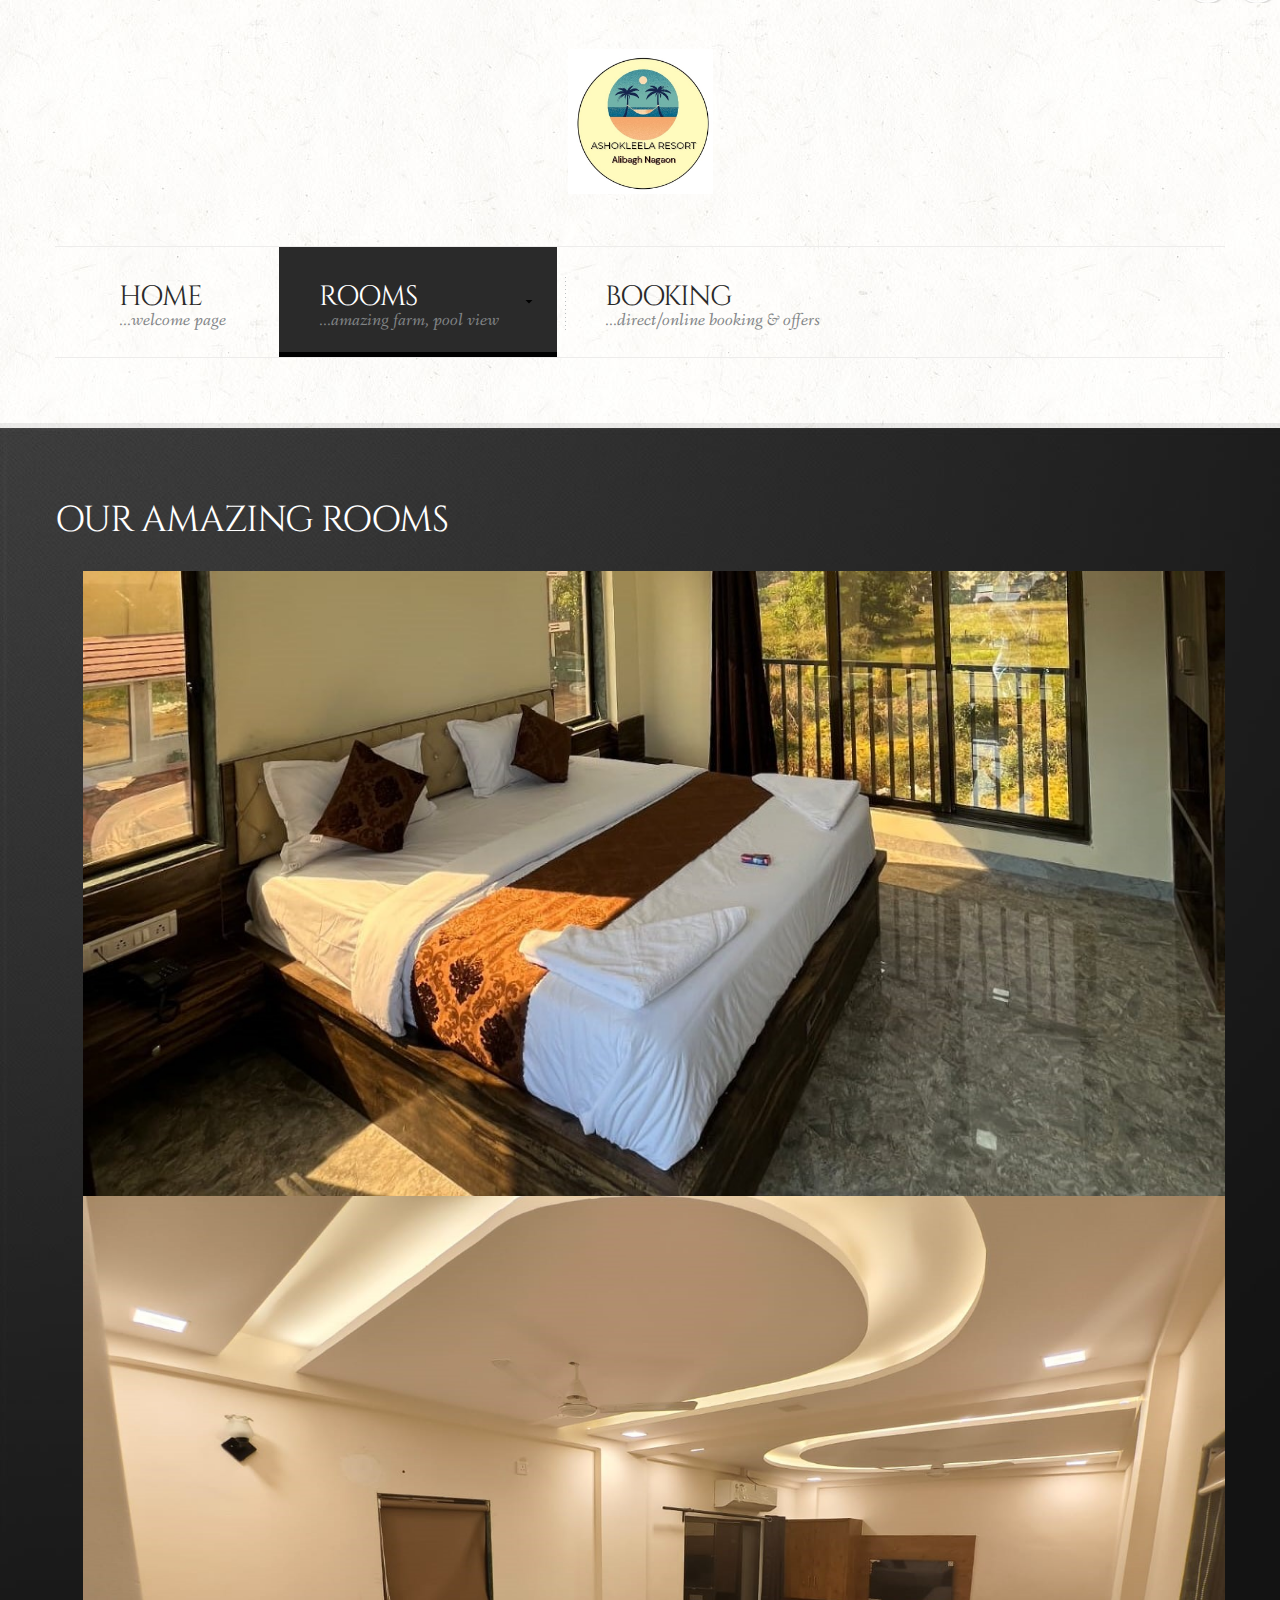
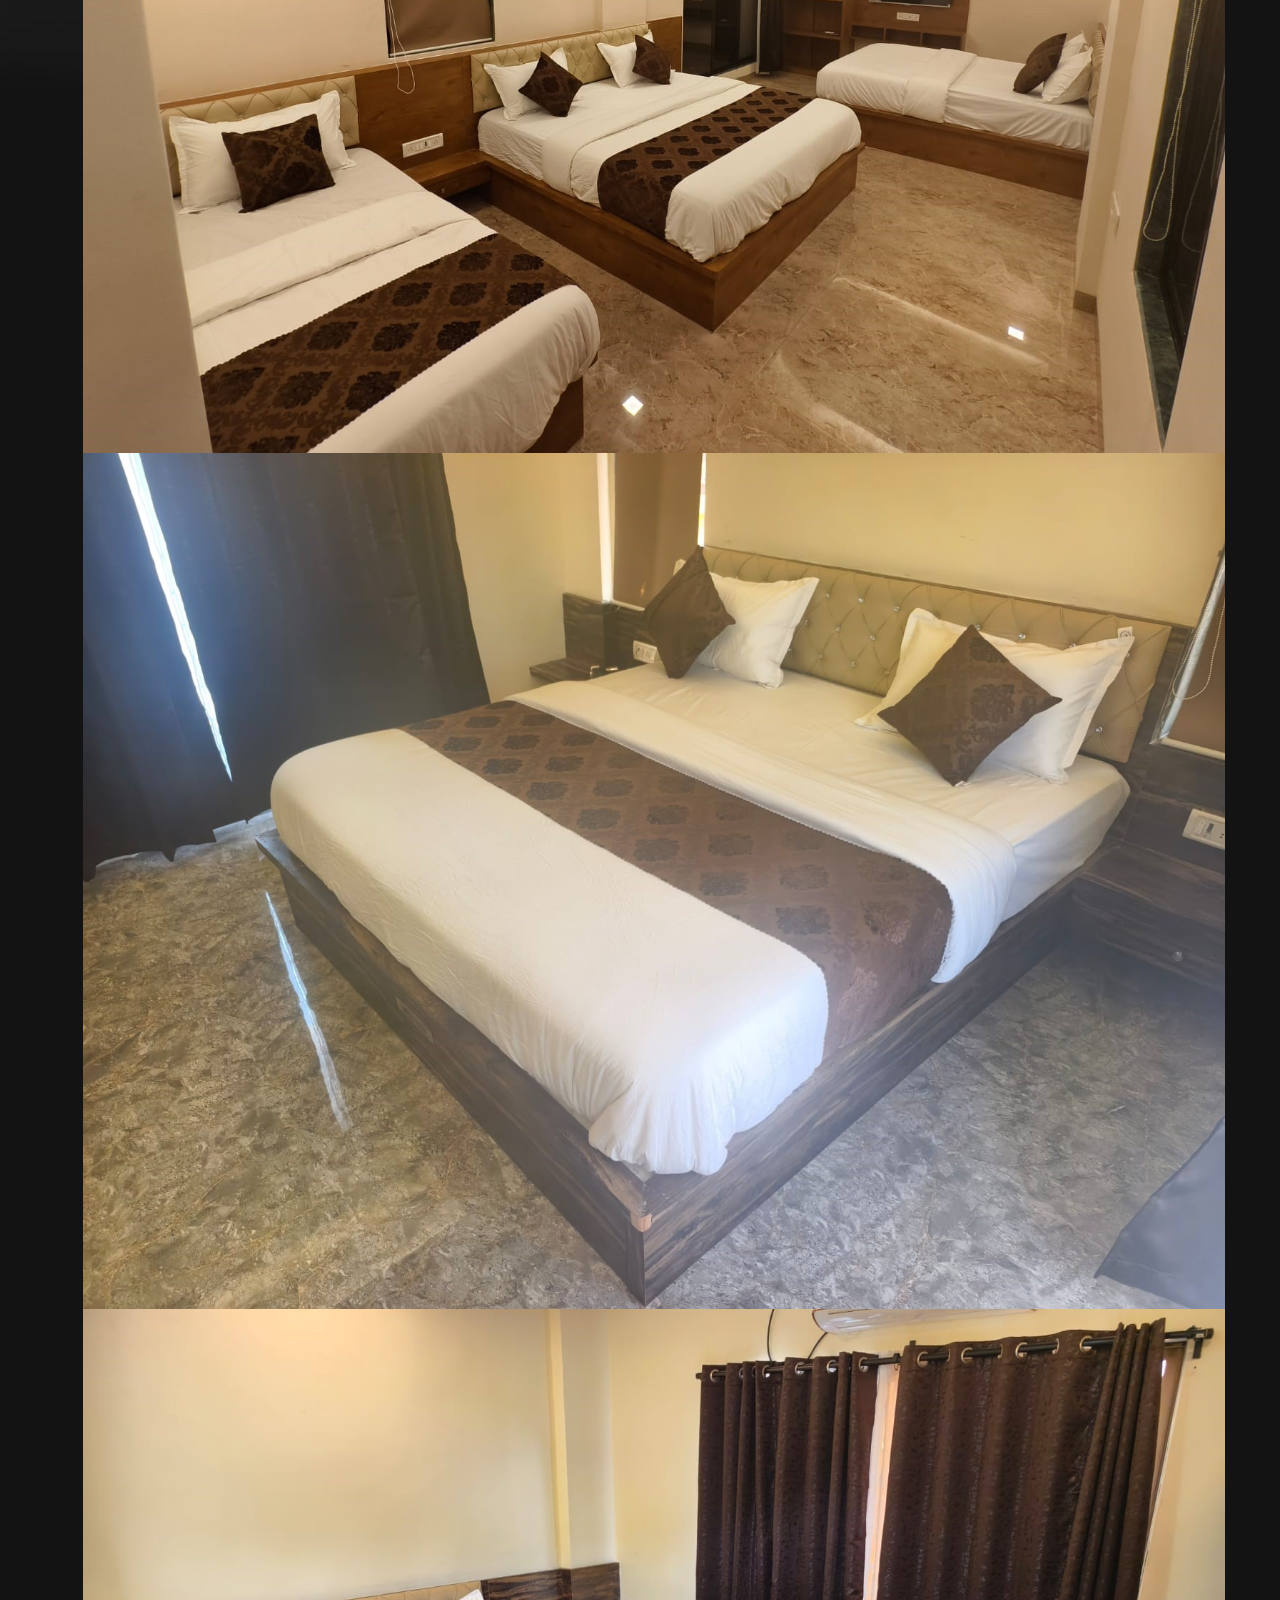
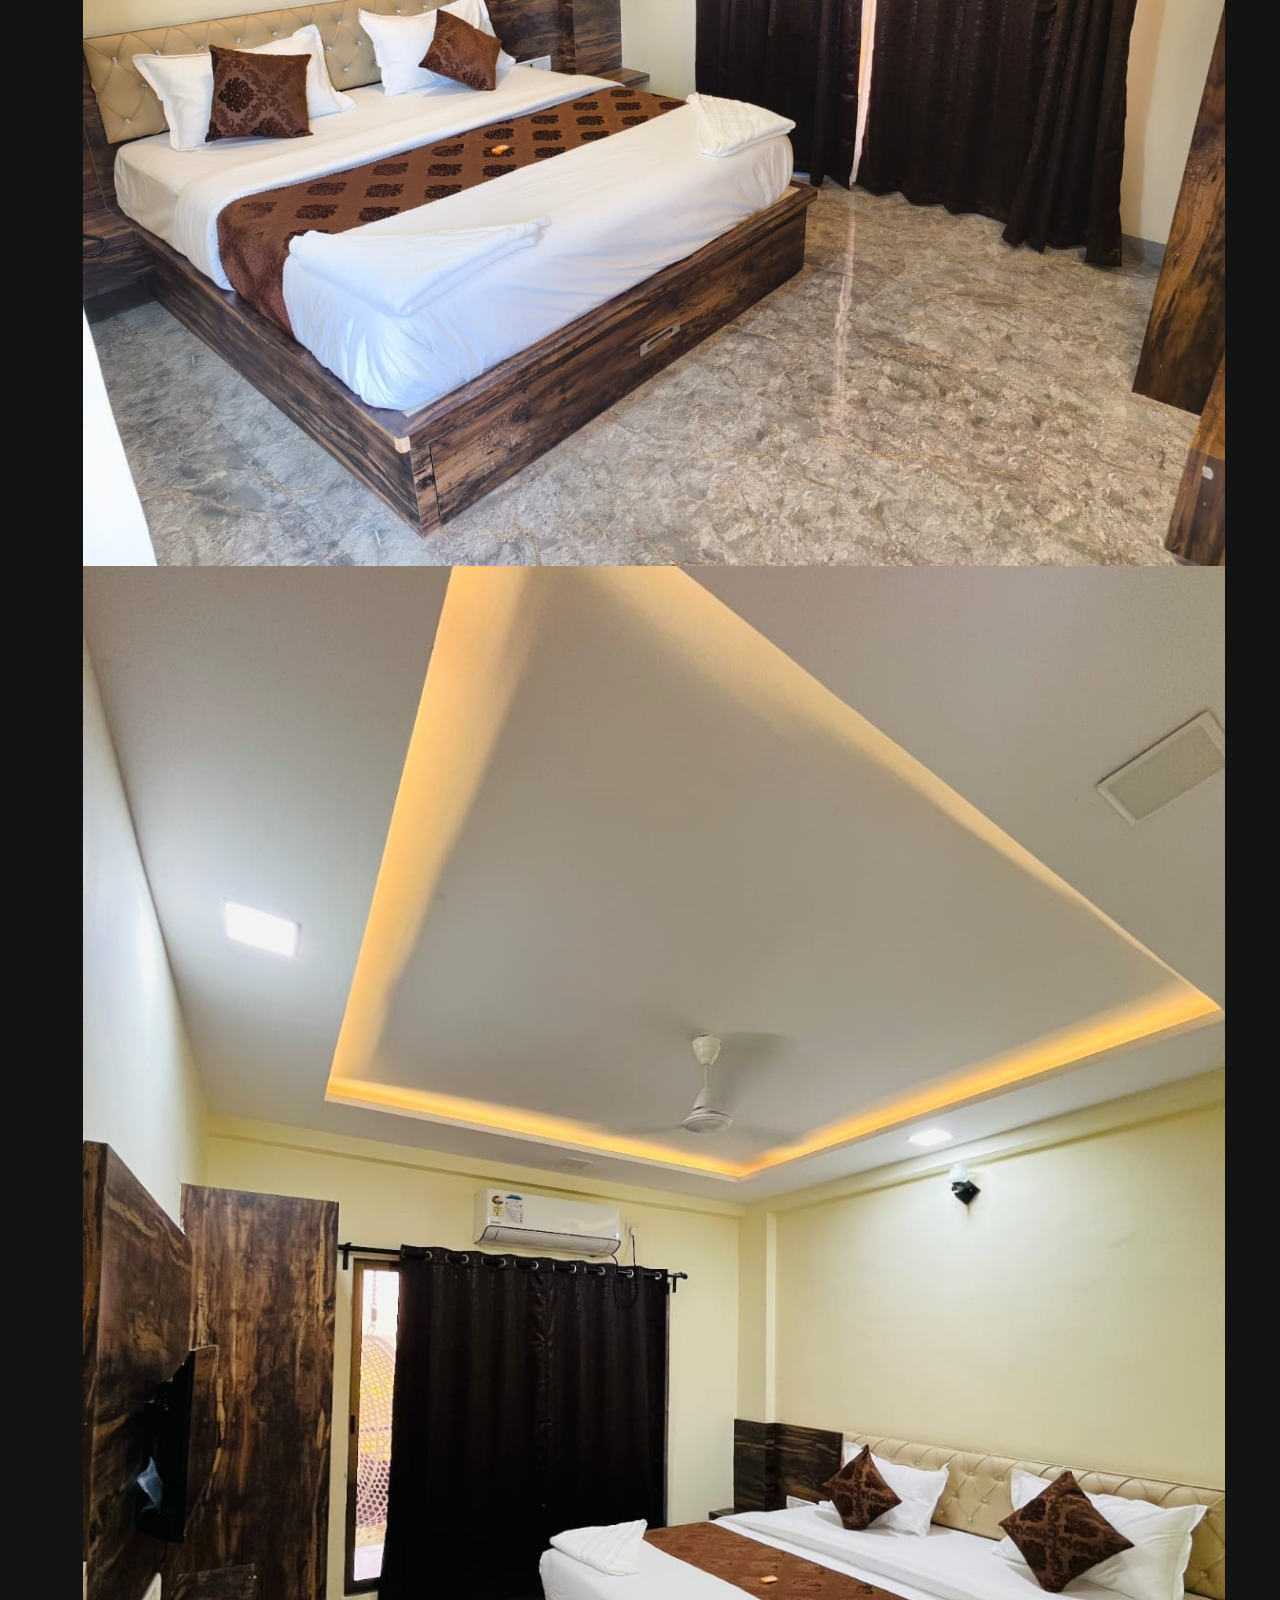
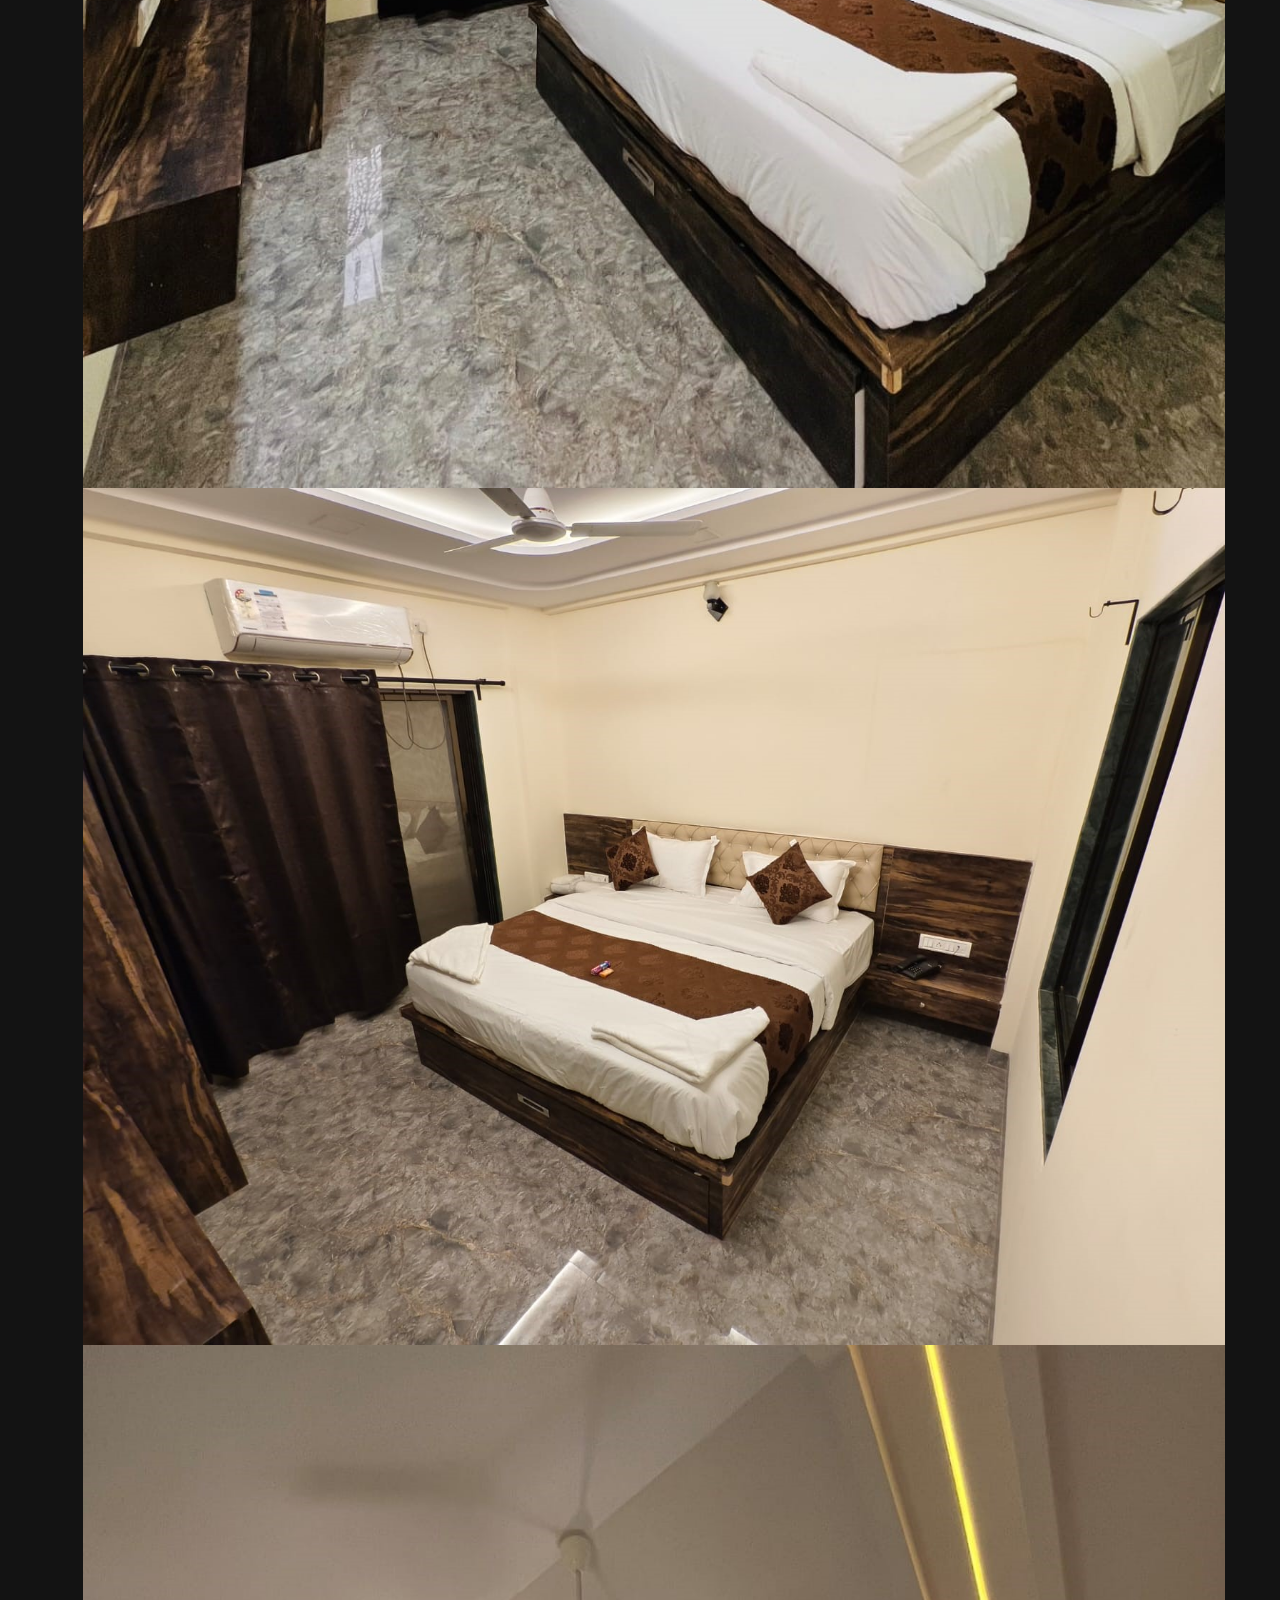
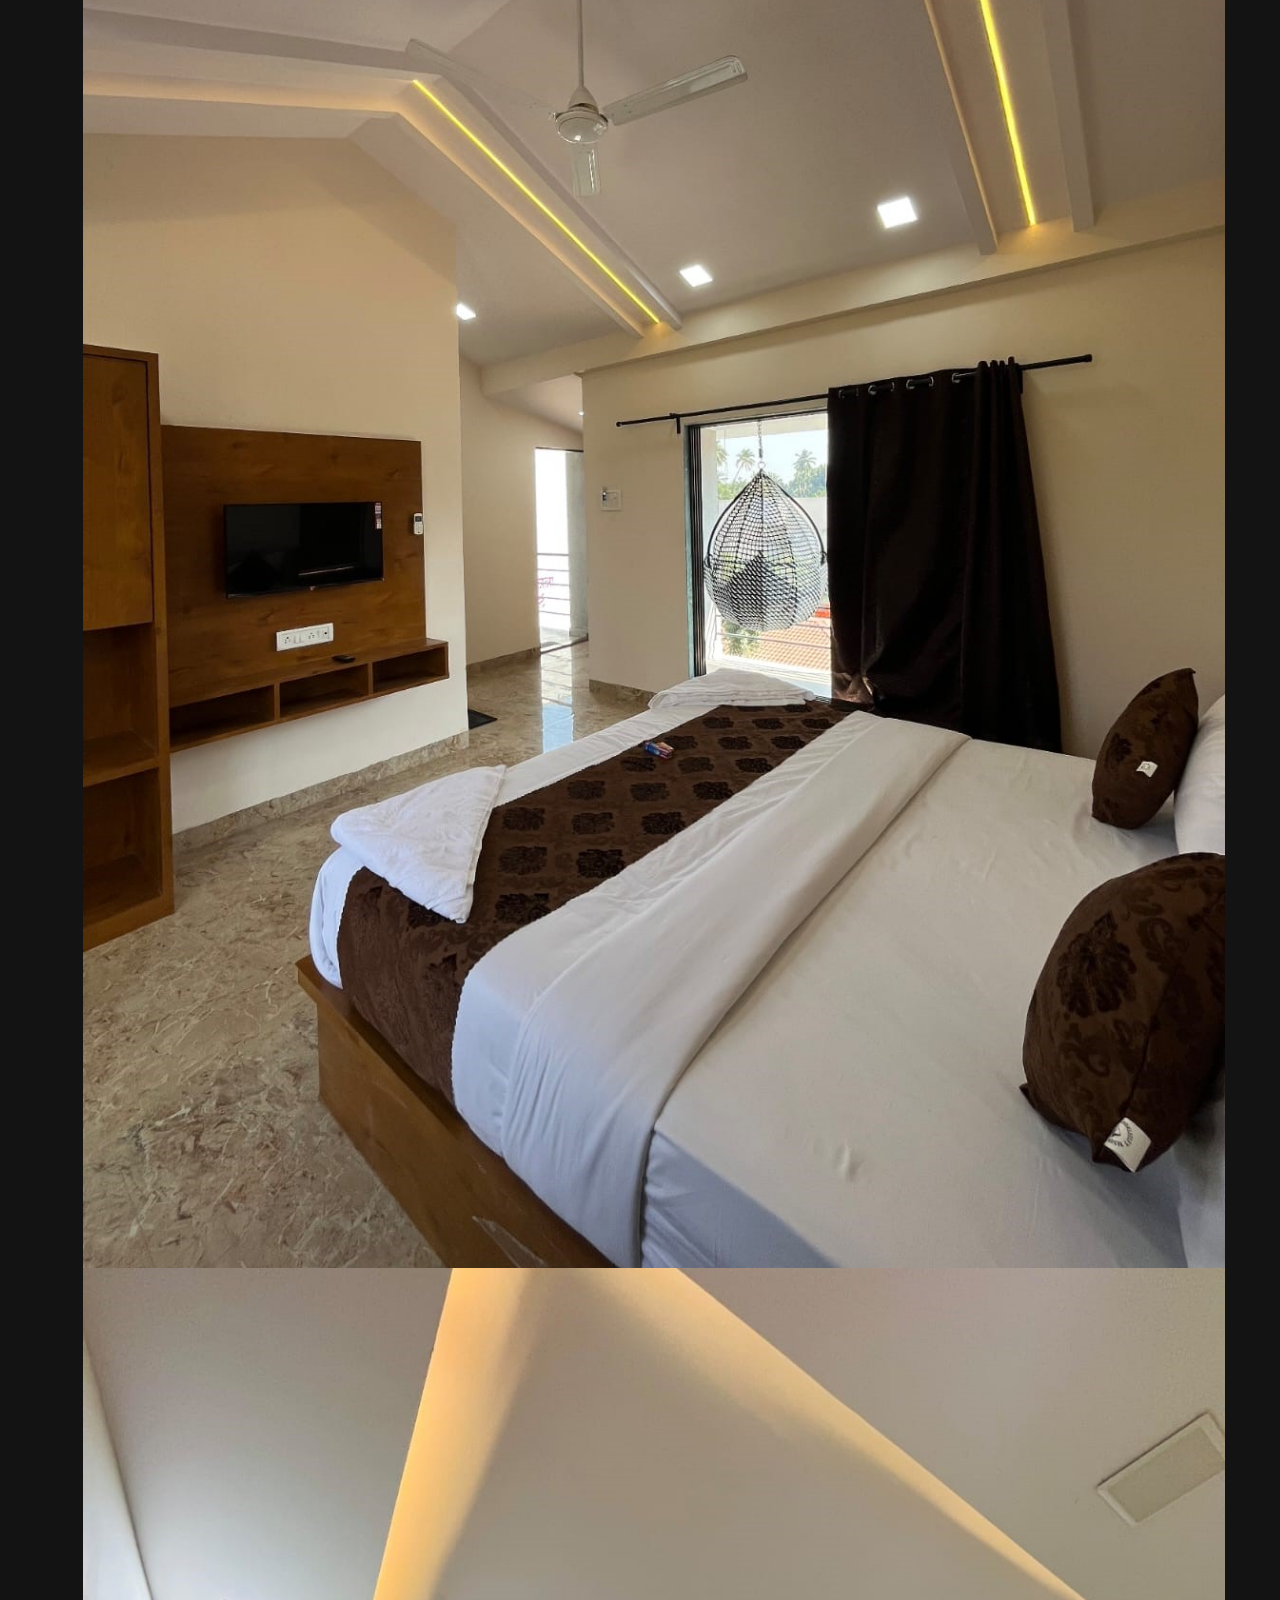
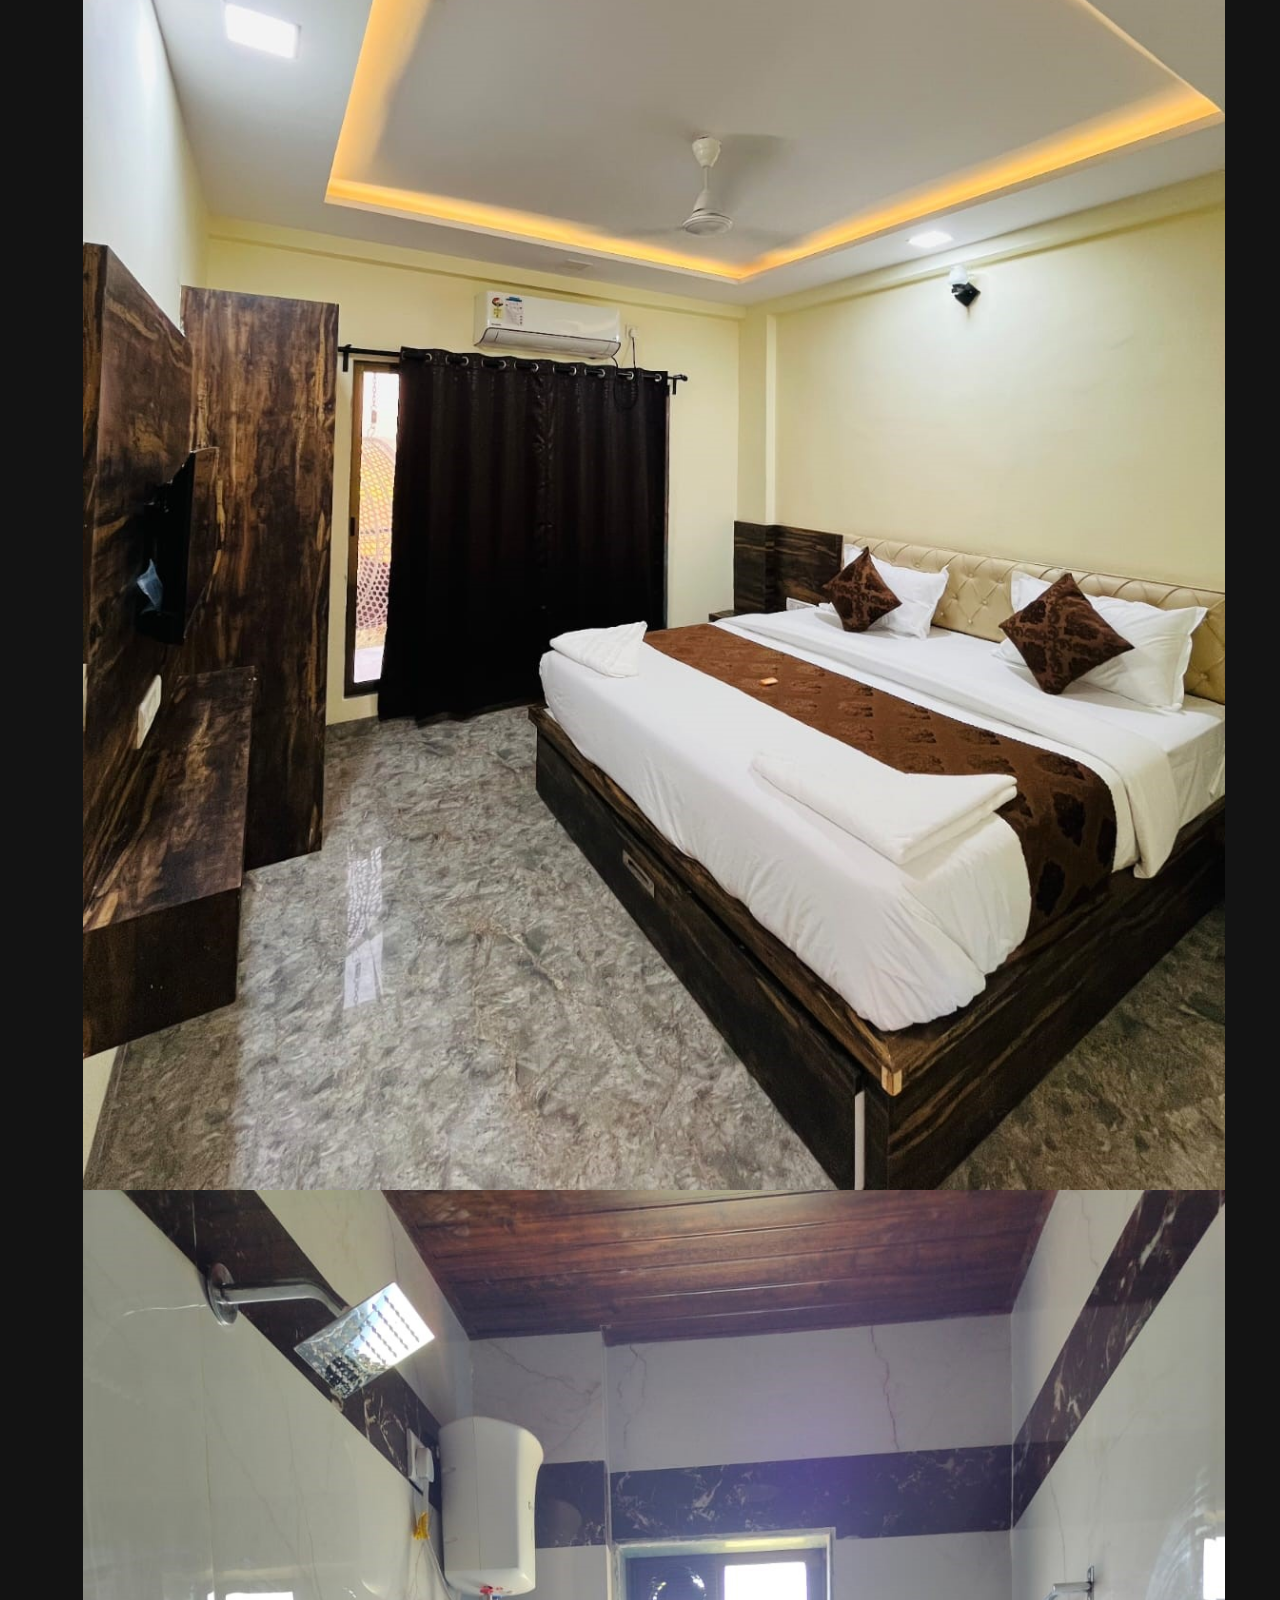
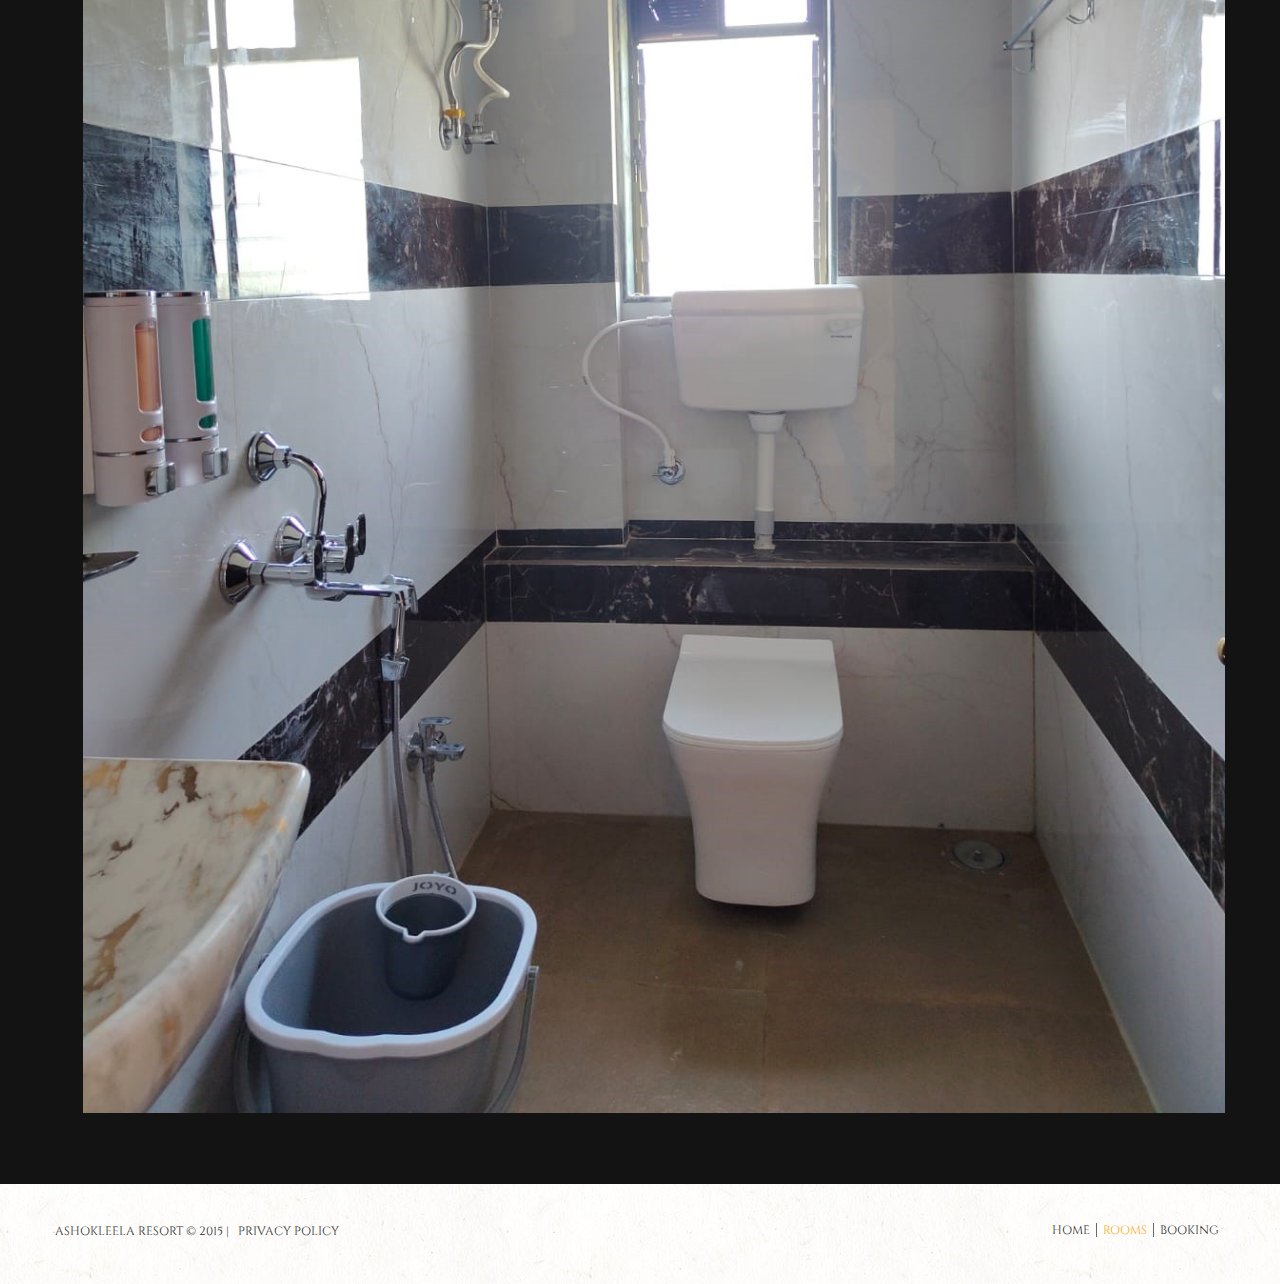
<file: index-1.html>
<!DOCTYPE html>
<html lang="en">
<head>
    <title>Rooms</title>
    <meta charset="utf-8">
    <link rel="icon" href="site/img/favicon.ico" type="image/x-icon">
    <link rel="shortcut icon" href="site/img/favicon.ico" type="image/x-icon" />
    <meta name="description" content="Your description">
    <meta name="keywords" content="Your keywords">
    <meta name="author" content="Your name">
    <meta name = "format-detection" content = "telephone=no" />
    <link rel="stylesheet" href="site/css/bootstrap.css" type="text/css" media="screen">
    <link rel="stylesheet" href="site/css/responsive.css" type="text/css" media="screen">
    <link rel="stylesheet" href="site/css/style.css" type="text/css" media="screen">
    <link rel="stylesheet" type="text/css" media="screen" href="site/css/carousel.css">
    <link rel="stylesheet" href="site/css/touchTouch.css" type="text/css" media="screen">
		<script type="text/javascript" src="site/js/jquery.js"></script>
    <script type="text/javascript" src="site/js/superfish.js"></script>
    <script type="text/javascript" src="site/js/jquery.mobilemenu.js"></script>
    <script type="text/javascript" src="site/js/jquery.carouFredSel-6.1.0.js"></script>
    
    <script type="text/javascript" src="site/js/touchTouch.jquery.js"></script>
<script type="text/javascript" src="site/js/jquery.touchSwipe.min.js"></script>
     <script type="text/javascript" language="javascript">
        $(window).load(function(){
        //  Responsive layout, resizing the items
        $('.list-rooms').carouFredSel({
        auto: false,
        responsive: true,
        width: '100%',    
        scroll: 1,
        prev: '#prev2',
        next: '#next2',
        pagination: false,
        mousewheel: true,
        items: {
        height: 'auto',
        width: '270',
        visible: {
        min: 1,
        max: 4
        }
        },
        swipe: {
          onMouse: true,
          onTouch: true
          }
        });
        $('.magnifier').touchTouch();
        });
      </script>

  	<!--[if lt IE 8]>
    		<div style='text-align:center'><a href="http://www.microsoft.com/windows/internet-explorer/default.aspx?ocid=ie6_countdown_bannercode"><img src="http://www.theie6countdown.com/img/upgrade.jpg"border="0"alt=""/></a></div>  
   	<![endif]-->
    <!--[if lt IE 9]>
      <link rel="stylesheet" href="site/css/ie.css" type="text/css" media="screen">
      <script src="http://html5shim.googlecode.com/svn/trunk/html5.js"></script>
    <![endif]-->
</head>

<body>
<!--==============================header=================================-->
<header>
    <div class="container">
         <div class="navbar navbar_ clearfix">
            <div class="navbar-inner">      
                  <div class="clearfix">
                  	<h1 class="brand"><a href="index.html"><img src="site/img/logo.png" alt=""></a><span>hotel luxury</span></h1> 
                  	<div class="nav-collapse nav-collapse_ collapse">
                    <ul class="nav sf-menu clearfix">
                  	      <li><a href="index.html">Home <span>...welcome page</span></a></li>
                  	      <li class="sub-menu active"><a href="index-1.html">Rooms <span>...amazing farm, pool view </span></a>
                  	         <!--<ul>
                  	          <li><a href="#">Corporate</a></li>
                  	          <li class="sub-menu-1"><a href="#">Family</a>
                                <ul>
                                  <li><a href="#">Gallery</a></li>
                                  <li><a href="#">Activities</a></li>
                                  <li><a href="#">Offers</a></li>
                                  <li><a href="#">Bonus</a></li>
                                </ul>
                              </li>
                  	          <li><a href="#">Honeymoon</a></li>
                  	          <li><a href="#">Faqs</a></li>
                  	         </ul>-->
                  	      </li>
                  	      <li><a href="index-2.html">Booking <span>...direct/online booking &amp;  offers</span></a></li>
                  	      <!--<li><a href="index-3.html">About <span>...who we are</span></a></li>
                  	      <li><a href="index-4.html">Mail <span>...stay in touch</span></a></li>-->
                  	    </ul>
                  	</div>
                  </div>
             </div>  
         </div>
    </div>
</header>
<div id="content">
  <div class="container"> 
        
        <div class="row">
          <article class="span12">
            <h2>our amazing rooms</h2>
            <div class="block-room">
              <figure class="img-polaroid fright"><img src="site/img/page-1-img.jpg" alt=""></a></figure>
			  <figure class="img-polaroid fright"><img src="site/img/page-1-img-1.jpg" alt=""></a></figure>
			  <figure class="img-polaroid fright"><img src="site/img/page-1-img-2.jpg" alt=""></a></figure>
			  <figure class="img-polaroid fright"><img src="site/img/page-1-img-3.jpg" alt=""></a></figure>
			  <figure class="img-polaroid fright"><img src="site/img/page-1-img-4.jpg" alt=""></a></figure>
			  <figure class="img-polaroid fright"><img src="site/img/page-1-img-5.jpg" alt=""></a></figure>
			  <figure class="img-polaroid fright"><img src="site/img/page-1-img-6.jpg" alt=""></a></figure>
			  <figure class="img-polaroid fright"><img src="site/img/page-1-img-7.jpg" alt=""></a></figure>
			  <figure class="img-polaroid fright"><img src="site/img/page-1-img-8.jpg" alt=""></a></figure>
              <div class="extra-wrap">
                <img src="site/img/key.png" alt="">
                <!--<div>
				<p><p><p>
				</p></p></p>
				  <h3><a href="#">penthouse 1</a></h3>
                  <p>Lorem ipsum dolor sit amet, consectetuer adipiscing elit, sed diam nonummy nibh euismod tincidunt ut laoreet dolore magna aliquam erat volutpat. Ut wisi enim ad minim veniam, quis nostrud exerci tation ullamcorper suscipit lobortis nisl ut aliquip ex ea commodo consequat. Duis autem vel eum iriure dolor in hendrerit in vulputate velit esse molestie consequatvel illum dolore eu feugiat nulla facilisis.</p>
                </div>-->
              </div>
            </div>

            <!--<div class="block-room">
              <figure class="img-polaroid fleft"><img src="site/img/page-1-img-1.jpg" alt=""></a></figure>
              <div class="extra-wrap">
                <img src="site/img/key.png" alt="">
                <div>-->
                  <!--<h3><a href="#">penthouse 2</a></h3>
                  <p>Lorem ipsum dolor sit amet, consectetuer adipiscing elit, sed diam nonummy nibh euismod tincidunt ut laoreet dolore magna aliquam erat volutpat. Ut wisi enim ad minim veniam, quis nostrud exerci tation ullamcorper suscipit lobortis nisl ut aliquip ex ea commodo consequat. Duis autem vel eum iriure dolor in hendrerit in vulputate velit esse molestie consequatvel illum dolore eu feugiat nulla facilisis.</p>
                </div>-->
              </div>
            </div>
          </article> 
        </div>
        <!--<div class="row row-tabs">
          <article class="span12">
            <h2>other rooms</h2>
            <a href="#" class="link">The deluxe queen size rooms</a>
                <div class="list_carousel responsive"> 
                  <ul class="list-rooms" id="foo1">
                    <li>
                      <div class="other-room">
                        <figure class="img-polaroid"><img src="site/img/page-1-img-2.jpg" alt=""><span>207</span></figure>
                        <a href="#">Lorem ipsum dolor sit amet</a>
                      </div>
                    </li>
                    <li>
                      <div class="other-room">
                        <figure class="img-polaroid"><img src="site/img/page-1-img-3.jpg" alt=""><span>208</span></figure>
                        <a href="#">Lorem ipsum dolor sit amet</a>
                      </div>
                    </li>
                    <li>
                      <div class="other-room">
                        <figure class="img-polaroid"><img src="site/img/page-1-img-4.jpg" alt=""><span>209</span></figure>
                        <a href="#">Lorem ipsum dolor sit amet</a>
                      </div>
                    </li>
                    <li>
                      <div class="other-room">
                        <figure class="img-polaroid"><img src="site/img/page-1-img-5.jpg" alt=""><span>210</span></figure>
                        <a href="#">Lorem ipsum dolor sit amet</a>
                      </div>
                    </li>
                    <li>
                      <div class="other-room">
                        <figure class="img-polaroid"><img src="site/img/page-1-img-2.jpg" alt=""><span>211</span></figure>
                        <a href="#">Lorem ipsum dolor sit amet</a>
                      </div>
                    </li>
                    <li>
                      <div class="other-room">
                        <figure class="img-polaroid"><img src="site/img/page-1-img-3.jpg" alt=""><span>212</span></figure>
                        <a href="#">Lorem ipsum dolor sit amet</a>
                      </div>
                    </li>
                    <li>
                      <div class="other-room">
                        <figure class="img-polaroid"><img src="site/img/page-1-img-4.jpg" alt=""><span>213</span></figure>
                        <a href="#">Lorem ipsum dolor sit amet</a>
                      </div>
                    </li>
                    <li>
                      <div class="other-room">
                        <figure class="img-polaroid"><img src="site/img/page-1-img-5.jpg" alt=""><span>214</span></figure>
                        <a href="#">Lorem ipsum dolor sit amet</a>
                      </div>-->
                    </li>
                  </ul>
                  <div class="clearfix"></div>
                  <div class="div-control">
                    <a href="#" id="prev2"></a>
                    <a href="#" id="next2"></a>
                  </div>
                </div>

          </article>
        </div>
  </div>
</div>
<footer>
  <div class="container">
	     <div class="row">
            <article class="span6 fright">
             <ul class="menu-footer">
               <li><a href="index.html">Home</a></li>
               <li class="current"><a href="index-1.html">rooms</a></li>
               <li><a href="index-2.html">booking</a></li>
               <!--<li><a href="index-3.html">about</a></li>
               <li><a href="index-4.html">mail</a></li>-->
             </ul>
           </article>
	         <article class="span6 fleft">
                 <span>ASHOKLEELA RESORT &copy; 2015 | &nbsp;&nbsp;</span><a href="index-5.html">Privacy Policy</a>
           </article>
           
       </div>
  </div>
</footer>
<script type="text/javascript" src="site/js/bootstrap.js"></script>
</body>
</html>
</file>
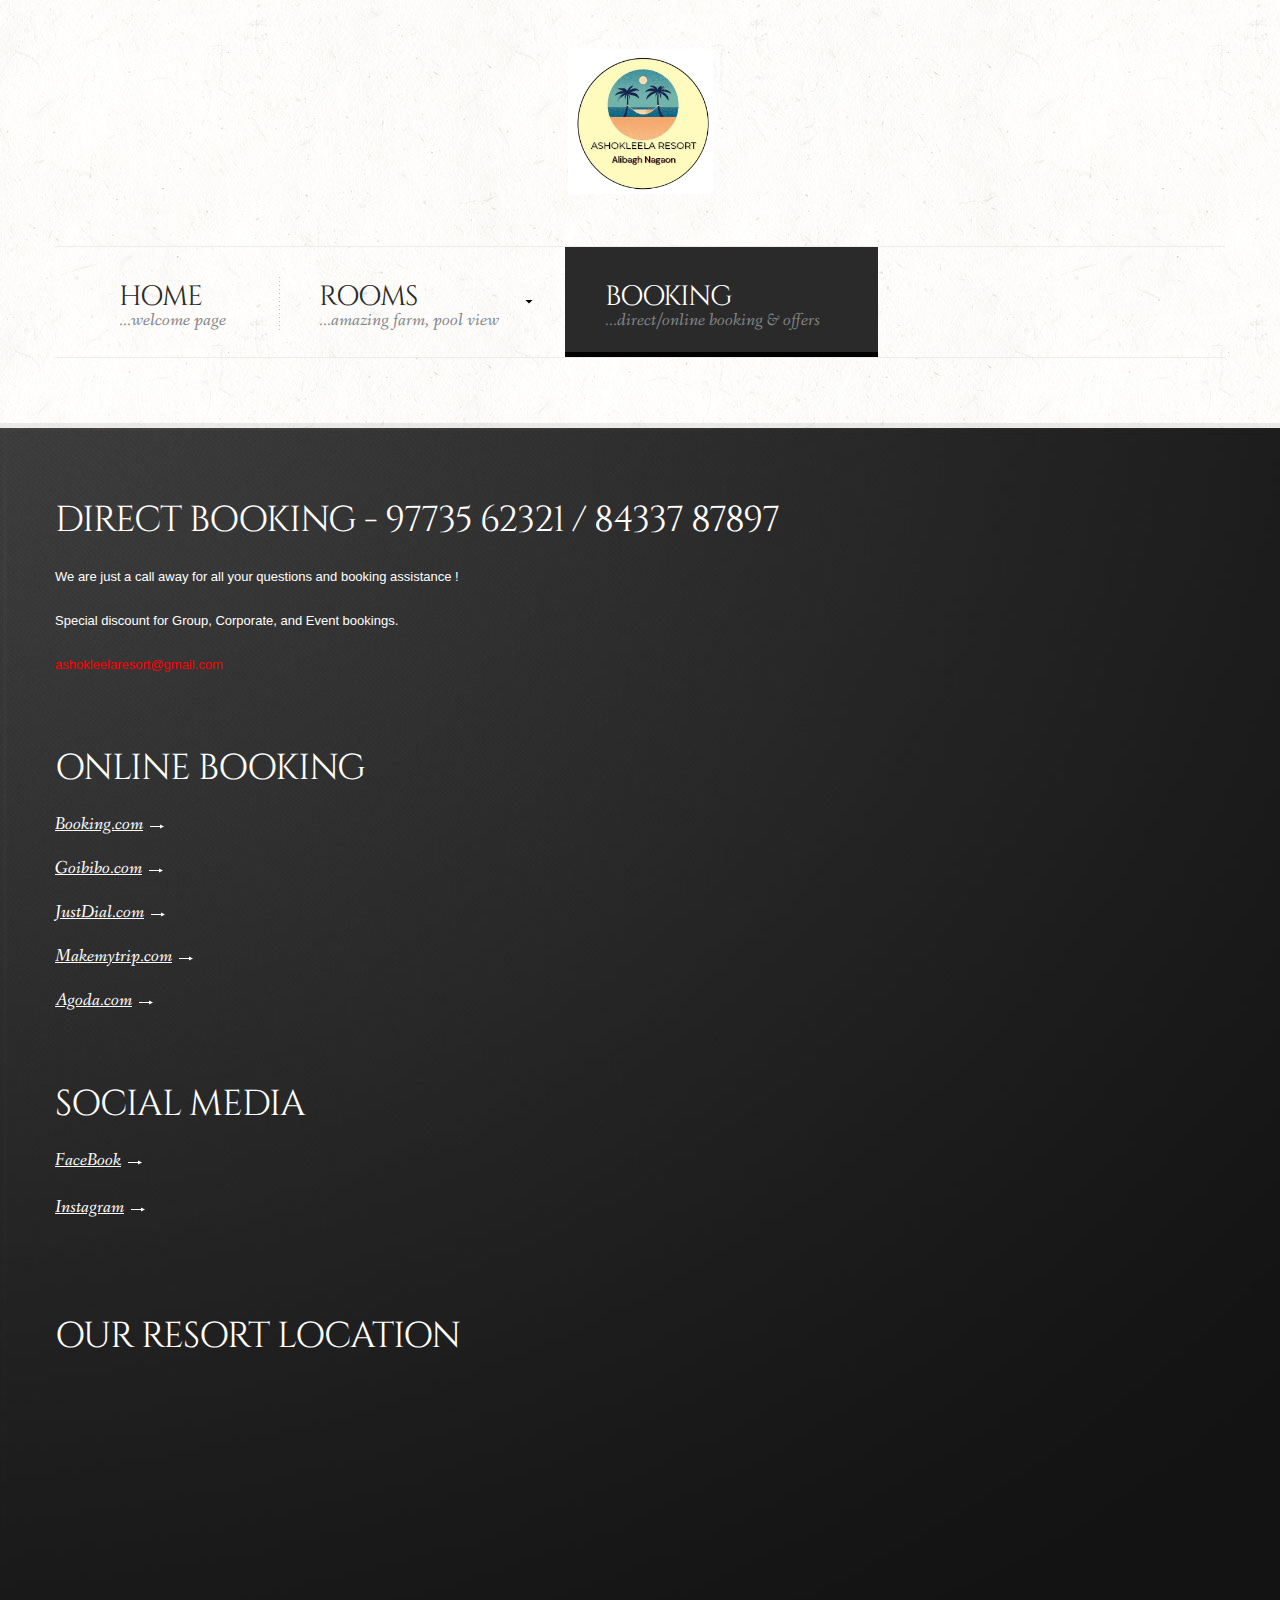
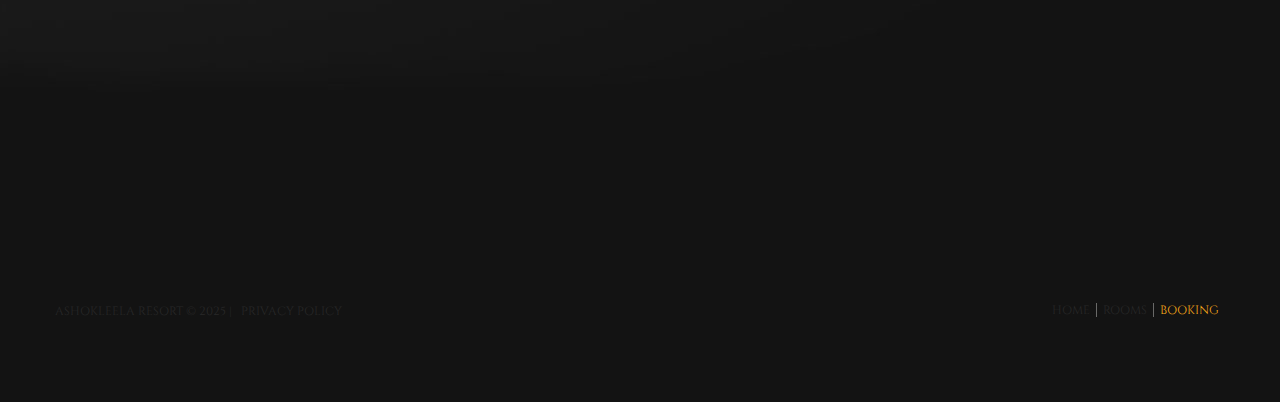
<file: index-2.html>
<!DOCTYPE html>
<html lang="en">
<head>
    <title>Booking</title>
    <meta charset="utf-8">
    <link rel="icon" href="site/img/favicon.ico" type="image/x-icon">
    <link rel="shortcut icon" href="site/img/favicon.ico" type="image/x-icon" />
    <meta name="description" content="Your description">
    <meta name="keywords" content="Your keywords">
    <meta name="author" content="Your name">
    <meta name = "format-detection" content = "telephone=no" />
    <link rel="stylesheet" href="site/css/bootstrap.css" type="text/css" media="screen">
    <link rel="stylesheet" href="site/css/responsive.css" type="text/css" media="screen">
    <link rel="stylesheet" href="site/css/style.css" type="text/css" media="screen">
		<script type="text/javascript" src="site/js/jquery.js"></script>
    <script type="text/javascript" src="site/js/superfish.js"></script>
    <script type="text/javascript" src="site/js/jquery.mobilemenu.js"></script>
  	<!--[if lt IE 8]>
    		<div style='text-align:center'><a href="http://www.microsoft.com/windows/internet-explorer/default.aspx?ocid=ie6_countdown_bannercode"><img src="http://www.theie6countdown.com/img/upgrade.jpg"border="0"alt=""/></a></div>  
   	<![endif]-->
    <!--[if lt IE 9]>
      <link rel="stylesheet" href="site/css/ie.css" type="text/css" media="screen">
      <script src="http://html5shim.googlecode.com/svn/trunk/html5.js"></script>
    <![endif]-->
</head>

<body>
<!--==============================header=================================-->
<header>
    <div class="container">
         <div class="navbar navbar_ clearfix">
            <div class="navbar-inner">      
                  <div class="clearfix">
                  	<h1 class="brand"><a href="index.html"><img src="site/img/logo.png" alt=""></a><span>hotel luxury</span></h1>
                  	<div class="nav-collapse nav-collapse_ collapse">
                    <ul class="nav sf-menu clearfix">
                  	      <li><a href="index.html">Home <span>...welcome page</span></a></li>
                  	      <li class="sub-menu"><a href="index-1.html">Rooms <span>...amazing farm, pool view </span></a>
                  	         <!--<ul>
                  	          <li><a href="#">Corporate</a></li>
                  	          <li class="sub-menu-1"><a href="#">Family</a>
                                <ul>
                                  <li><a href="#">Gallery</a></li>
                                  <li><a href="#">Activities</a></li>
                                  <li><a href="#">Offers</a></li>
                                  <li><a href="#">Bonus</a></li>
                                </ul>
                              </li>
                  	          <li><a href="#">Honeymoon</a></li>
                  	          <li><a href="#">Faqs</a></li>
                  	         </ul>-->
                  	      </li>
                  	      <li class="active"><a href="index-2.html">Booking <span>...direct/online booking &amp;  offers</span></a></li>
                  	      <!--<li><a href="index-3.html">About <span>...who we are</span></a></li>
                  	      <li><a href="index-4.html">Mail <span>...stay in touch</span></a></li>-->
                  	    </ul>
                  	</div>
                  </div>
             </div>  
         </div>
    </div>
</header>
<div id="content">
  <div class="container">     
        <div class="row">
          <article class="span8">
            <h2>Direct booking - 97735 62321 / 84337 87897 </h2>
            <p class="col">We are just a call away for all your questions and booking assistance !</p>
            <p class="col">Special discount for Group, Corporate, and Event bookings.</p>
			<p style="color: red;">ashokleelaresort@gmail.com</p>
			<h2>Online Booking </h2>
			<p> <a href="https://www.booking.com/hotel/in/ashokleela-resort.en-gb.html?aid=356980&label=gog235jc-1FCAsobEIRYXNob2tsZWVsYS1yZXNvcnRICVgDaGyIAQGYAQm4ARfIAQzYAQHoAQH4AQKIAgGoAgO4Ar3shb8GwAIB0gIkMWUxYmU1ZTItYTU3Yy00OWNmLWFiZGEtNjVlNWJiNjBkNTFl2AIF4AIB&sid=9e0c152632f6edbb2c76f5c36e3dfa8f&dest_id=-2088477&dest_type=city&dist=0&group_adults=2&group_children=0&hapos=1&hpos=1&no_rooms=1&req_adults=2&req_children=0&room1=A%2CA&sb_price_type=total&sr_order=popularity&srepoch=1742829132&srpvid=5f366adff2420356&type=total&ucfs=1&" class="link">Booking.com</a> </p>			
			
			<p> <a href="https://www.goibibo.com/hotels/ashokleela-resort-hotel-in-alibaug-6719744587512600207/" class="link">Goibibo.com</a> </p>			
			
			<p> <a href="https://www.justdial.com/Alibaug/ASHOKLEELA-RESORT-Opp-Mudra-Villa-and-Resort-Nagaon/9999P2141-2141-250206162605-U2S3_BZDET" class="link">JustDial.com</a> </p>
			
			<p> <a href="https://www.makemytrip.com/hotels/ashokleela_resort-details-alibaug.html" class="link">Makemytrip.com</a></p>
			
			<p> <a href="https://www.agoda.com/en-in/ashokleela-resort/hotel/alibaug-in.html?countryId=0&finalPriceView=1&isShowMobileAppPrice=false&cid=1922885&numberOfBedrooms=&familyMode=false&adults=1&children=0&rooms=1&maxRooms=0&checkIn=2025-04-2&isCalendarCallout=false&childAges=&numberOfGuest=0&missingChildAges=false&travellerType=-1&showReviewSubmissionEntry=false&currencyCode=INR&isFreeOccSearch=false&tag=87751026-e6f3-4b46-beea-ebf26c492ad8&los=1&searchrequestid=094d8e8d-c5a4-42e6-a165-9d7a5df8ac65&ds=E1dbeDm6qygA8YxJ" class="link">Agoda.com</a></p>
			
			<h2>Social Media</h2>
            <ul class="list">
              <li>
                <div class="extra-wrap">
				<p> <a href="https://www.facebook.com/share/15vJxMA7rR/" class="link">FaceBook</a></p>
                </div>
              </li>
              <li>
               <div class="extra-wrap">
               <p> <a href="https://www.instagram.com/ashokleela_resort?igsh=NmliMTZwazJndno1" class="link">Instagram</a></p>
               </div>
              </li>
            </ul>
			 <h2>Our Resort Location</h2>
			 <ul class="list">
			 <li>
             <div class="extra-wrap">
			<iframe src="https://www.google.com/maps/embed?pb=!1m18!1m12!1m3!1d3781.3227187081197!2d72.9025714!3d18.604548899999998!2m3!1f0!2f0!3f0!3m2!1i1024!2i768!4f13.1!3m3!1m2!1s0x3be8710069e7aad5%3A0x1f50496b2cc38b5f!2sAshokleela%20Resort%20Nagaon!5e0!3m2!1sen!2sin!4v1742875404736!5m2!1sen!2sin" width="1200" height="450" style="border:0;" allowfullscreen="" loading="lazy" referrerpolicy="no-referrer-when-downgrade"></iframe>
			</div>
            </li>
            </ul>
          </article>
          <!--<article class="span2">
            <h2>Online Booking </h2>
            <div class="row">
              <article class="span4">
                <div class="block">
                  <img src="site/img/page-2-img.png" alt="">
                  <div class="extra-wrap">
                    <p class="col">
                      <a href="#">Praesent vestibulum molestie lacus.</a>
                    </p>
                    <p>Aenean nonummy hendrerit mauris. Phasellus porta. Fusce suscipit varius mi. Cum sociis natoque penatibus et magnis dis parturient montes, nascetur ridiculus mus. </p>
                  </div>
                  <div class="clearfix"></div>
                  <p>Fusce suscipit varius mi. Cum sociis natoque penatibus et magnis dis parturient montes, nascetur ridiculus mus. Nulla dui. Fusce feugiat malesuada odio. Morbi nunc odio, gravida at, cursus nec, luctus a, lorem. </p>
                  
                </div>
              </article>
              <article class="span4">
                <div class="block">
                  <img src="site/img/page-2-img-1.png" alt="">
                  <div class="extra-wrap">
                    <p class="col">
                      <a href="#">Booking.com</a>
                    </p>
                    <p>Aenean nonummy hendrerit mauris. Phasellus porta. Fusce suscipit varius mi. Cum sociis natoque penatibus et magnis dis parturient montes, nascetur ridiculus mus. </p>
                  </div>
                  <div class="clearfix"></div>
                  <p>Fusce suscipit varius mi. Cum sociis natoque penatibus et magnis dis parturient montes, nascetur ridiculus mus. Nulla dui. Fusce feugiat malesuada odio. Morbi nunc odio, gravida at, cursus nec, luctus a, lorem. </p>
                  
                </div>
              </article>
            </div>
            <a href="#" class="link">Buy Now</a>
            <!--<h2>book a spa day</h2>
            <div class="row">
              <article class="span4">
                <div class="block-1">
                  <figure class="img-polaroid"><img src="site/img/page-2-img-2.jpg" alt=""></figure>
                  <div class="extra-wrap">
                    <h3>Lacinia fermentum</h3>
                    <p>Lorem ipsum dolor sit amet, consectetuer adipiscing elit, sed diam nonummy nibh euismod tincidunt ut laoreet.</p>
                    <a href="#" class="link">Read more</a>
                  </div>
                </div>
              </article>
              <article class="span4">
                <div class="block-1">
                  <figure class="img-polaroid"><img src="site/img/page-2-img-3.jpg" alt=""></figure>
                  <div class="extra-wrap">
                    <h3>Aenean nec eros</h3>
                    <p>Lorem ipsum dolor sit amet, consectetuer adipiscing elit, sed diam nonummy nibh euismod tincidunt ut laoreet.</p>
                    <a href="#" class="link">Read more</a>
                  </div>
                </div>
              </article>
            </div>
          </article>
        </div>-->
  </div>
</div>
<footer>
  <div class="container">
	     <div class="row">
            <article class="span6 fright">
             <ul class="menu-footer">
               <li><a href="index.html">Home</a></li>
               <li><a href="index-1.html">rooms</a></li>
               <li class="current"><a href="index-2.html">booking</a></li>
               <!--<li><a href="index-3.html">about</a></li>
               <li><a href="index-4.html">mail</a></li>-->
             </ul>
           </article>
	         <article class="span6 fleft">
                 <span>ASHOKLEELA RESORT &copy; 2025 | &nbsp;&nbsp;</span><a href="index-5.html">Privacy Policy</a>
           </article>
           
       </div>
  </div>
</footer>
<script type="text/javascript" src="site/js/bootstrap.js"></script>
</body>
</html>
</file>
<file: site/css/style.css>
@import url(http://fonts.googleapis.com/css?family=Cinzel);

@import url(http://fonts.googleapis.com/css?family=Fanwood+Text:400italic);
/*font-family: 'Cinzel', serif;  @customFamily*/
/*font-family: 'Fanwood Text', serif;  @customFamily1*/
/*------ template stylization ------*/
body {
  background: url(../img/bg-body.jpg) center 0 repeat;
}
p {
  margin-bottom: 22px;
}
/* headings, text */
h1,
h2,
h3,
h4,
h5,
h6 {
  margin: 0;
  font-weight: normal;
  font-family: ;
}
a[href^="tel:"] {
  color: inherit;
  text-decoration: none;
}
a:hover {
  text-decoration: none;
}
a {
  outline: none;
}
h2 {
  position: relative;
  display: block;
  color: #ffffff;
  font-size: 26px;
  line-height: 1em;
  text-transform: uppercase;
  font-family: 'Cinzel', serif;
  margin: 55px 0 17px 0;
  letter-spacing: -1px;
}
h3 {
  position: relative;
  display: block;
  color: #ffffff;
  font-size: 18px;
  line-height: 1em;
  text-transform: uppercase;
  font-family: 'Cinzel', serif;
  letter-spacing: -1px;
}
h3 a {
  color: #ffffff;
}
h3 a:hover {
  color: #ffe001;
}
.link {
  font-family: 'Fanwood Text', serif;
  font-size: 18px;
  line-height: 20px;
  color: #ffffff;
  text-decoration: underline;
  font-style: italic;
  display: inline-block;
  padding-right: 21px;
  background: url(../img/thumbnails-img.png) right 10px no-repeat;
}
.link:hover {
  color: #a7a7a7;
  text-decoration: underline;
}
#content ul {
  list-style: none;
}
.dis-block {
  display: block;
}
.left-0 {
  margin-left: 0 !important;
}
.last-mbot {
  margin-bottom: 0 !important;
}
.wrapper,
.extra-wrap,
.wrapper-extra {
  overflow: hidden;
}
.fleft {
  float: left;
}
.fright {
  float: right;
}
/*=================My styles of bootstrap================*/
.col {
  color: #ffffff;
}
/*==================list=================*/
.list {
  display: block;
  overflow: hidden;
  margin: 0;
}
.list li {
  display: block;
  overflow: hidden;
  margin: 0 0 0 0;
  padding-bottom: 25px;
}
.list li p {
  margin: 0;
}
.list li span {
  display: block;
  float: left;
  font-size: 36px;
  line-height: 1em;
  color: #838383;
  width: 30px;
  font-family: 'Cinzel', serif;
}
figure.img-polaroid {
  display: inline-block;
  margin: 0 0 15px 0;
}
.img-polaroid {
  -webkit-box-shadow: none;
  -moz-box-shadow: none;
  margin-bottom: 15px;
  padding: 0;
  border: none;
  background-color: none;
  box-shadow: none;
  -webkit-box-sizing: border-box;
  -moz-box-sizing: border-box;
  box-sizing: border-box;
}
.img-polaroid img {
  max-width: inherit;
  width: 100%;
}
.thumbnails {
  margin: 0 0 0 0;
}
.thumbnails .thumbnail {
  -webkit-border-radius: 0;
  -moz-border-radius: 0;
  border-radius: 0;
  -webkit-box-shadow: none;
  -moz-box-shadow: none;
  box-shadow: none;
  margin: 0 0 20px 20px;
  padding: 6px 0 0 0;
  border: none;
}
.thumbnails .thumbnail .img-polaroid {
  margin: 0;
  width: 100%;
}
.thumbnails .thumbnail a {
  display: block;
  font-size: 18px;
  line-height: 20px;
  font-family: 'Fanwood Text', serif;
  padding: 18px 0 17px 0px;
  position: relative;
  font-style: italic;
  font-weight: normal;
  -webkit-transition: 0.3s;
  -moz-transition: 0.3s;
  -o-transition: 0.3s;
  transition: 0.3s;
  color: #ffffff;
  text-decoration: underline;
  z-index: 1;
}
.thumbnails .thumbnail a img {
  margin-left: 5px;
}
.thumbnails .thumbnail a span {
  display: block;
  background: #2a2a2a;
  position: absolute;
  z-index: -1;
  left: 0;
  top: 0;
  bottom: 0;
  right: 100%;
  -webkit-transition: 0.3s;
  -moz-transition: 0.3s;
  -o-transition: 0.3s;
  transition: 0.3s;
}
.thumbnails .thumbnail a:hover {
  padding-left: 20px;
  text-decoration: none;
}
.thumbnails .thumbnail a:hover span {
  right: 0;
}
.thumbnails li {
  float: left;
  margin: 0 0 30px 21px;
  width: ;
}
/*------===============HEADER==============------- */
header {
  -webkit-box-shadow: none;
  -moz-box-shadow: none;
  box-shadow: none;
  z-index: 999;
  padding: 49px 0 70px 0;
  height: auto;
  background: url(../img/bg-header.png) 0 bottom repeat-x;
}
/* navbar */
.navbar_ {
  margin-bottom: 0 !important;
}
.navbar_ .navbar-inner {
  text-align: center;
}
.navbar_ .collapse {
  overflow: visible;
}
.navbar_ .brand {
  position: relative;
  display: inline-block;
  float: none;
  overflow: hidden;
  margin: 0;
  padding: 0;
  line-height: 22px;
  width: 145px;
  height: 151px;
}
.navbar_ .brand span {
  text-indent: -999em;
  left: -4000px;
  display: inline-block;
}
.navbar_ .navbar-inner {
  filter: progid:DXImageTransform.Microsoft.gradient(enabled = false);
  -webkit-border-radius: none;
  -moz-border-radius: none;
  border-radius: none;
  margin: 0;
  padding: 0;
  min-height: inherit;
  border: none;
  background: none;
  -webkit-box-shadow: none;
  -moz-box-shadow: none;
  box-shadow: none;
}
.nav-collapse_ {
  -webkit-border-radius: 0;
  -moz-border-radius: 0;
  border-radius: 0;
  position: relative;
  text-align: left;
  float: none;
  display: block;
  margin: 39px 0 0 0;
  padding: 0 20px;
  border-top: 1px solid #edeceb;
  border-bottom: 1px solid #edeceb;
  -webkit-box-shadow: none;
  -moz-box-shadow: none;
  box-shadow: none;
}
.nav-collapse_ > a {
  display: block;
  position: absolute;
  background: url(../img/twitter.png) 0 0 no-repeat;
  width: 50px;
  height: 50px;
  top: 31px;
  right: 11px;
  z-index: 10;
}
.nav-collapse_ > a:hover {
  background-position: right 0;
}
.nav-collapse_ .nav {
  display: block;
  float: none;
  margin: 0;
  padding: 0;
}
/*nav*/
.nav-collapse_ .nav li {
  position: relative;
  margin: 0;
  padding: 0;
  text-transform: uppercase;
  zoom: 1;
  text-align: left;
}
.nav-collapse_ .nav li a {
  margin: 0;
  padding: 0;
  color: #ffffff;
  text-shadow: none;
  -webkit-border-radius: 0;
  -moz-border-radius: 0;
  border-radius: 0;
}
.nav-collapse_ .nav > li {
  display: inline-block;
  float: left;
  margin: 0 4px;
  border: none;
  font-weight: normal;
  font-family: 'Cinzel', serif;
  background: url(../img/bg-li.png) 0 30px no-repeat;
}
.nav-collapse_ .nav > li:first-child {
  background: url(../img/bg-li-transparent.png) 0 30px no-repeat;
}
.nav-collapse_ .nav > li:first-child > a {
  padding: 38px 23px 20px 20px;
}
.nav-collapse_ .nav > li > a {
  -webkit-box-shadow: none;
  -moz-box-shadow: none;
  box-shadow: none;
  position: relative;
  display: block;
  margin: 0;
  padding: 38px 36px 20px 20px;
  font-size: 28px;
  line-height: 24px;
  color: #2a2a2a;
  -webkit-transition: 0.3s;
  -moz-transition: 0.3s;
  -o-transition: 0.3s;
  transition: 0.3s;
  letter-spacing: -1px;
  border-bottom: 5px solid transparent;
}
.nav-collapse_ .nav > li > a span {
  font-family: 'Fanwood Text', serif;
  font-style: italic;
  font-size: 18px;
  color: #828587;
  display: block;
  text-transform: none;
  letter-spacing: 0;
  margin-top: -1px;
}
.nav-collapse_ .nav > li.sub-menu:after {
  position: absolute;
  top: 50%;
  margin-top: -2px;
  left: 90%;
  display: block;
  margin-left: -4px;
  width: 8px;
  height: 4px;
  background: url(../img/indicator.png) right 0 no-repeat;
  content: '';
}
.nav-collapse_ .nav ul {
  -webkit-box-shadow: none;
  -moz-box-shadow: none;
  box-shadow: none;
  position: absolute;
  top: 118px;
  left: 0;
  z-index: 9;
  display: none;
  margin: 0;
  padding: 16px 0 16px 0;
  width: 219px;
  background: #2a2a2a;
  list-style: none;
  zoom: 1;
  -webkit-border-radius: none;
  -moz-border-radius: none;
  border-radius: none;
}
.nav-collapse_ .nav ul > li.sub-menu-1:after {
  position: absolute;
  top: 16px;
  left: 90%;
  display: block;
  width: 3px;
  height: 6px;
  background: url(../img/indicator-1.png) 0 0 no-repeat;
  content: '';
}
.nav-collapse_ .nav ul li {
  display: block;
  padding: 0;
  text-align: left;
  font-family: 'Cinzel', serif;
  font-size: 18px;
  line-height: 20px;
  text-transform: uppercase;
  position: relative;
}
.nav-collapse_ .nav ul li a {
  -webkit-box-shadow: none;
  -moz-box-shadow: none;
  box-shadow: none;
  -webkit-transition: 0.3s;
  -moz-transition: 0.3s;
  -o-transition: 0.3s;
  transition: 0.3s;
  display: block;
  padding: 10px 10px 10px 40px;
}
.nav-collapse_ .nav ul li ul {
  top: -16px;
  left: 220px;
}
/*hover for first level*/
.nav-collapse_ .nav > li.sfHover,
.nav-collapse_ .nav > li.sfHover:hover,
.nav-collapse_ .nav > li:hover,
.nav-collapse_ .nav > li.active,
.nav-collapse_ .nav > li.active:hover {
  -webkit-box-shadow: none;
  -moz-box-shadow: none;
  box-shadow: none;
}
.nav-collapse_ .nav > li.sfHover > a,
.nav-collapse_ .nav > li.sfHover > a:hover,
.nav-collapse_ .nav > li > a:hover,
.nav-collapse_ .nav > li.active > a,
.nav-collapse_ .nav > li.active > a:hover {
  -webkit-box-shadow: none;
  -moz-box-shadow: none;
  box-shadow: none;
  background: #2a2a2a;
  color: #ffffff;
  border-bottom: 5px solid #000;
}
/*hover for second level*/
.nav-collapse_ .nav > li > ul li > a:hover,
.nav-collapse_ .nav > li > ul li.sfHover > a {
  -webkit-box-shadow: none;
  -moz-box-shadow: none;
  box-shadow: none;
  background: #1a1a1a;
}
/*-----================== HEADER END =================------*/
/*------================== Content =================------- */
#content {
  position: relative;
  padding: 0 0 38px 0;
  background: url(../img/bg-content.jpg) left 0 no-repeat #131313;
}
/*----====================Content end ==================----*/
/*==========================PAGES===========================*/
/*=========================index============================*/
.comments div {
  *zoom: 1;
  padding: 12px 0 0 0;
}
.comments div:before,
.comments div:after {
  display: table;
  content: "";
  line-height: 0;
}
.comments div:after {
  clear: both;
}
.comments div .name {
  float: left;
  font-family: 'Cinzel', serif;
  font-size: 18px;
  line-height: 20px;
  color: #ffffff;
  text-transform: uppercase;
  margin: 29px 0 0 0;
}
.comments div .name a {
  color: #ffffff;
}
.comments div .name a:hover {
  color: #ffe001;
}
.comments div .name span {
  font-family: 'Fanwood Text', serif;
  text-transform: none;
  font-style: italic;
  display: block;
  margin-top: 3px;
}
.comments div .img-polaroid {
  float: right;
}
/*=========================index-1==========================*/
.block-room {
  *zoom: 1;
  padding: 5px 0 0 0;
  margin-bottom: 33px;
}
.block-room:before,
.block-room:after {
  display: table;
  content: "";
  line-height: 0;
}
.block-room:after {
  clear: both;
}
.block-room h3 {
  margin-bottom: 12px;
}
.block-room .fright {
  margin: 0 0 20px 0;
  float: none;
  width: 100%;
}
.block-room .fleft {
  margin: 0 0 20px 0;
  float: none;
  width: 100%;
}
.block-room .extra-wrap img {
  float: left;
  margin: 0 20px 15px 0;
}
.block-room .extra-wrap div {
  overflow: hidden;
}
.row-tabs h2 {
  margin: 50px 0 27px 0;
}
.list-rooms {
  display: block;
  float: left;
  *zoom: 1;
}
.list-rooms:before,
.list-rooms:after {
  display: table;
  content: "";
  line-height: 0;
}
.list-rooms:after {
  clear: both;
}
.list-rooms li {
  position: relative;
}
.list-rooms li div > a {
  display: block;
  text-align: center;
  font-size: 13px;
  line-height: 20px;
  padding: 26px 0 20px;
  background: #2a2a2a;
  -webkit-transition: 0.3s;
  -moz-transition: 0.3s;
  -o-transition: 0.3s;
  transition: 0.3s;
  color: #838383;
}
.list-rooms li div > a:hover {
  background: #000;
  color: #ffffff;
}
.list-rooms li .img-polaroid {
  width: 100%;
  margin: 0;
  position: relative;
}
.list-rooms li .img-polaroid span {
  -webkit-border-radius: 620px;
  -moz-border-radius: 620px;
  border-radius: 620px;
  -webkit-box-sizing: border-box;
  -moz-box-sizing: border-box;
  box-sizing: border-box;
  position: absolute;
  bottom: -20px;
  left: 50%;
  margin-left: -30px;
  padding: 20px 0 0 0;
  width: 60px;
  height: 60px;
  background: #000;
  color: #ffffff;
  text-align: center;
  font-size: 18px;
  font-family: 'Fanwood Text', serif;
  font-style: italic;
  line-height: 20px;
  dding: 20px 0 0 0;
}
.list_carousel ul {
  *zoom: 1;
}
.list_carousel ul:before,
.list_carousel ul:after {
  display: table;
  content: "";
  line-height: 0;
}
.list_carousel ul:after {
  clear: both;
}
.magnifier {
  position: relative;
  display: block;
  z-index: 100;
}
.magnifier:after {
  content: '';
  display: block;
  width: 100%;
  height: 100%;
  position: absolute;
  opacity: 0;
  left: 0;
  top: 0;
  background: url(../img/magnifier.png) center center no-repeat;
  -webkit-transition: opacity 0.2s linear;
  -moz-transition: opacity 0.2s linear;
  -o-transition: opacity 0.2s linear;
  transition: opacity 0.2s linear;
}
.magnifier:hover:after {
  opacity: 0.8;
  -webkit-transition: opacity 0.2s linear;
  -moz-transition: opacity 0.2s linear;
  -o-transition: opacity 0.2s linear;
  transition: opacity 0.2s linear;
}
/*=========================index-2==========================*/
.block {
  *zoom: 1;
}
.block:before,
.block:after {
  display: table;
  content: "";
  line-height: 0;
}
.block:after {
  clear: both;
}
.block > img {
  float: left;
  margin: 3px 8px 0 0;
}
.block .extra-wrap {
  overflow: visible;
}
.block-1 .img-polaroid {
  margin: 0 0 35px 0;
}
.block-1 h3 {
  margin-bottom: 12px;
}
/*=========================index-3==========================*/
.img-indent .img-polaroid {
  width: 100%;
  margin: 6px 0 32px 0;
}
.list-dl {
  margin: 0;
}
.list-dl dd {
  margin: 0 0 20px 0;
}
.list-dl dt {
  display: block;
  font-weight: normal;
  color: #ffffff;
}
.box-staff {
  margin: 0 0 0 -20px;
  padding: 6px 0 0 0;
}
.box-staff .img-polaroid {
  width: 100%;
}
.box-staff .span2 {
  margin-bottom: 22px;
}
.box-staff .span2 .img-polaroid {
  margin-bottom: 0;
}
.testimonials blockquote {
  padding: 4px 0 0 28px;
  background: url(../img/bg-thumb-li.png) 0 8px no-repeat;
  border: none;
  margin: 0;
}
.testimonials blockquote p {
  font-size: 13px;
  font-weight: 400;
  line-height: 22px;
  margin-bottom: 23px;
}
.testimonials blockquote a {
  font-size: 18px;
  font-family: 'Fanwood Text', serif;
  line-height: 20px;
  font-style: italic;
}
/*=========================index-4==========================*/
/*=========================index-5==========================*/
.pp {
  color: #ffffff;
  font-style: italic;
  text-decoration: underline;
}
.pp:hover {
  color: #838383;
  text-decoration: underline;
}
/*==========================404=============================*/
.box-404 .span8 img {
  margin: 58px 0 0 0;
}
.block-404 {
  padding: 70px 0 0 0;
}
.block-404 span {
  font-size: 60px;
  line-height: 1em;
  font-family: 'Cinzel', serif;
  display: block;
  color: #ffffff;
  margin-bottom: 7px;
}
.block-404 em {
  font-style: normal;
  font-size: 24px;
  line-height: 1em;
  display: block;
  color: #ffffff;
  font-family: 'Cinzel', serif;
  margin-bottom: 39px;
}
#search {
  position: relative;
  overflow: hidden;
  padding: 13px 0 0 0;
}
#search input {
  -webkit-box-shadow: none;
  -moz-box-shadow: none;
  box-shadow: none;
  -webkit-box-sizing: border-box;
  -moz-box-sizing: border-box;
  box-sizing: border-box;
  display: block;
  float: none;
  margin: 0 0 28px 0;
  padding: 6px 10px;
  width: 100%;
  height: 34px;
  border: 1px solid #3b3b3b;
  background: #262626;
  color: #838383;
  font-size: 13px;
  font-family: Arial, Helvetica, sans-serif;
  line-height: 22px;
  -webkit-border-radius: 0;
  -moz-border-radius: 0;
  border-radius: 0;
}
#search input:focus {
  -webkit-box-shadow: none;
  -moz-box-shadow: none;
  box-shadow: none;
}
#search a {
  float: right;
  display: inline-block;
}
/*======================Privacy Policy======================*/
/*================CONTACT FORM, MAP, ADRESS=================*/
.map {
  display: block;
  margin: 0;
  line-height: 0;
}
.map iframe {
  -webkit-box-sizing: border-box;
  -moz-box-sizing: border-box;
  box-sizing: border-box;
  width: 100%;
  height: 443px ;
  border: none;
  line-height: 0;
}
.div-adress {
  padding: 5px 0 0 0;
}
.adress {
  font-size: 13px;
  color: #838383;
}
.adress em {
  display: block;
  font-style: normal;
  margin-bottom: 26px;
}
.adress span {
  display: block;
}
.adress strong.title1 {
  display: block;
  color: #ffffff;
  font-weight: normal;
  font-size: 18px;
  line-height: 1em;
  text-transform: uppercase;
  font-family: 'Cinzel', serif;
  letter-spacing: -1px;
  margin-bottom: 8px;
}
#contact-form {
  position: relative;
  vertical-align: top;
  z-index: 1;
  margin: 0;
  padding: 0 0 0 0;
}
.txt-form {
  color: #838383;
  padding-bottom: 4px;
  display: block;
}
.coll-1,
.coll-2,
.coll-3 {
  float: left;
  width: 199px;
}
.coll-1,
.coll-2 {
  margin-right: 11px;
}
#contact-form div {
  overflow: hidden;
}
#contact-form fieldset {
  border: none;
  padding: 0;
  width: 100%;
  overflow: hidden;
  position: relative;
  z-index: 10;
}
.div-message {
  padding: 20px 0 0 0;
}
#contact-form label {
  display: block;
  min-height: 34px;
  position: relative;
  margin: 0;
  padding: 0;
  float: left;
  width: 100%;
}
#contact-form .message {
  min-height: 115px;
  display: block !important;
  width: 100%;
}
#contact-form input,
#contact-form textarea {
  font-family: Arial, Helvetica, sans-serif;
  padding: 7px 10px;
  margin: 0;
  font-size: 13px;
  line-height: 20px !important;
  color: #838383;
  background: #262626;
  outline: none;
  width: 100%;
  border: 1px solid #3b3b3b;
  -webkit-box-shadow: none;
  -moz-box-shadow: none;
  box-shadow: none;
  float: left;
  -webkit-border-radius: 0;
  -moz-border-radius: 0;
  border-radius: 0;
  -webkit-box-sizing: border-box;
  -moz-box-sizing: border-box;
  box-sizing: border-box;
}
#contact-form input {
  height: 34px;
}
#contact-form input:focus,
#contact-form textarea:focus {
  -webkit-box-shadow: none;
  -moz-box-shadow: none;
  box-shadow: none;
}
#contact-form .area .error {
  float: none;
}
#contact-form textarea {
  width: 100%;
  height: 115px;
  resize: none;
  overflow: auto;
}
#contact-form .success {
  border: 1px solid #464646;
  display: none;
  position: absolute;
  left: 0;
  top: 4px;
  color: #ffffff;
  font-size: 18px;
  line-height: 22px;
  background: #131313;
  padding: 14px 10px;
  text-transform: none;
  width: 97%;
  z-index: 20;
}
#contact-form .error,
#contact-form .empty {
  color: #f00;
  font-size: 11px;
  line-height: 1.27em;
  display: none;
  overflow: hidden;
  padding: 2px 4px 0px 0;
  width: 100%;
  text-transform: none;
  position: absolute;
  text-align: right;
  left: auto;
  top: 2px;
  right: 2px;
  cursor: default;
}
#contact-form .message .error,
#contact-form .message .empty {
  bottom: 3px;
  top: auto;
  right: auto;
  left: 2px;
  text-align: left;
}
.buttons-wrapper {
  position: relative;
  padding: 26px 0 4px 0;
}
.buttons-wrapper a {
  float: right;
  margin-left: 32px;
  cursor: pointer;
  margin-top: 0;
}
.buttons-wrapper a:hover {
  text-decoration: none;
}
/*------================== FOOTER ================= ------- */
footer {
  position: relative;
  padding: 37px 0 43px 0 ;
  border-top: none;
  color: #282828;
  font-size: 12px;
  text-transform: uppercase;
  font-family: 'Cinzel', serif;
  line-height: 20px;
}
footer a {
  color: #282828;
}
footer a:hover {
  color: #f8aa19;
}
.menu-footer {
  display: block;
  list-style: none;
  margin: 2px 0 0 0;
  *zoom: 1;
  float: right;
}
.menu-footer:before,
.menu-footer:after {
  display: table;
  content: "";
  line-height: 0;
}
.menu-footer:after {
  clear: both;
}
.menu-footer li.current a {
  color: #f8aa19;
}
.menu-footer li {
  display: block;
  float: left;
  font-size: 12px;
  text-transform: uppercase;
  font-family: 'Cinzel', serif;
  line-height: 14px;
  border-left: 1px solid #696968;
  margin: 0 6px 0 0;
  padding-left: 6px;
}
.menu-footer li:first-child {
  border-left: none;
}
.menu-footer li a {
  color: #282828;
}
.menu-footer li a:hover {
  color: #f8aa19;
}
/*---===================== FOOTER END ================------*/
.select-menu {
  display: none !important;
}
/*-----================== MEDIA QUERIES============== ------*/
@media (min-width: 1200px) {
  h2 {
    font-size: 36px;
    margin: 74px 0 28px 0;
  }
  .nav-collapse_ .nav > li:first-child > a {
    padding: 38px 45px 20px 40px;
  }
  .nav-collapse_ .nav > li > a {
    padding: 38px 58px 20px 40px;
  }
  .thumbnails .thumbnail {
    margin: 0 0 20px 30px;
  }
  .block-room .fright {
    margin: 0 0 0 28px;
    float: right;
    width: auto;
  }
  .block-room .fleft {
    margin: 0 28px 0 0;
    float: left;
    width: auto;
  }
  .block .extra-wrap {
    overflow: hidden;
  }
  .box-staff {
    margin: 0 0 0 -30px;
  }
  .box-staff .span2 {
    margin-bottom: 32px;
  }
  .coll-1,
  .coll-2,
  .coll-3 {
    width: 249px;
  }
}
@media (min-width: 980px) and (max-width: 1199px) {
  .nav-collapse_ {
    height: auto !important;
  }
}
@media (max-width: 979px) {
  .nav-collapse_ {
    height: auto !important;
  }
  .map iframe {
    height: 400px;
  }
  #contact-form label {
    display: block;
  }
  #contact-form input,
  #contact-form textarea {
    width: 100%;
  }
  .coll-1,
  .coll-2,
  .coll-3 {
    width: 151px;
  }
}
@media (min-width: 768px) and (max-width: 979px) {
  .nav-collapse_ {
    padding: 0;
  }
  .nav-collapse_ .nav > li:first-child > a {
    padding: 22px 13px 15px 10px;
  }
  .nav-collapse_ .nav > li > a {
    padding: 22px 24px 15px 10px;
    font-weight: normal;
    font-size: 20px;
  }
  .nav-collapse_ .nav > li > a > span {
    font-size: 14px;
  }
  .nav-collapse_ .nav ul {
    top: 90px;
  }
  .comments div {
    padding-top: 0;
  }
  .comments div .name {
    margin-top: 0;
  }
  .comments div .img-polaroid {
    float: none;
    margin-top: 5px;
  }
  #contact-form input,
  #contact-form textarea {
    width: 100%;
  }
  h2 {
    font-size: 22px;
  }
}
@media (max-width: 767px) {
  header {
    padding-bottom: 20px;
    position: static;
  }
  .navbar_ .nav-collapse_ .nav {
    display: none;
  }
  .nav-collapse_ {
    height: auto !important;
    border: none;
  }
  .nav-collapse_ > a {
    top: -70px;
    right: 20px;
  }
  .select-menu {
    display: block !important;
    margin-bottom: 2px;
    width: 100%;
    border: 1px solid #fff;
    background: #303030;
    color: #ffffff;
    cursor: pointer;
  }
  .select-menu option {
    padding-bottom: 3px;
  }
  .thumbnails .thumbnail {
    float: left;
    width: 45%;
    margin: 0 20px 20px 0;
  }
  .comments div {
    padding-top: 0;
  }
  .comments div .name {
    margin-top: 0;
    float: none;
    display: block;
  }
  .comments div .img-polaroid {
    float: none;
    margin-top: 5px;
  }
  .menu-footer {
    float: none;
    margin: 0 0 20px -6px;
  }
  .block-1 {
    margin-bottom: 20px;
    *zoom: 1;
  }
  .block-1:before,
  .block-1:after {
    display: table;
    content: "";
    line-height: 0;
  }
  .block-1:after {
    clear: both;
  }
  .block-1 .img-polaroid {
    margin: 0 20px 15px 0;
    float: left;
  }
  .box-staff {
    margin: 0;
  }
  .box-staff .span2 {
    float: left;
    width: 26%;
    margin: 0 20px 20px 0;
  }
  .img-indent .img-polaroid {
    float: left;
    margin: 0 20px 15px 0;
    width: auto;
  }
  .testimonials blockquote {
    margin-bottom: 20px;
  }
  .testimonials blockquote p {
    margin-bottom: 15px;
  }
  .map iframe {
    height: 300px;
  }
  #contact-form label {
    min-height: 44px;
  }
  .coll-1,
  .coll-2,
  .coll-3 {
    width: 100%;
    float: none;
  }
}
@media (min-width: 626px) and (max-width: 767px) {
  
}
@media (max-width: 560px) {
  .img-indent .img-polaroid {
    float: none;
    margin: 0 0 15px 0;
    width: 100%;
  }
}
@media (max-width: 626px) {
  .block-1 {
    margin-bottom: 20px;
    *zoom: 1;
  }
  .block-1:before,
  .block-1:after {
    display: table;
    content: "";
    line-height: 0;
  }
  .block-1:after {
    clear: both;
  }
  .block-1 .img-polaroid {
    margin: 0 0 15px 0;
    float: none;
    width: 100%;
  }
}
@media (max-width: 530px) {
  
}
@media (min-width: 482px) and (max-width: 625px) {
  .thumbnails .thumbnail a {
    font-size: 16px;
  }
  .thumbnails .thumbnail a img {
    display: none;
  }
}
@media (max-width: 480px) {
  .navbar_ .brand {
    display: block;
    text-align: center;
    margin: 0 auto;
    width: 72px;
    height: 75px;
  }
  .navbar_ .brand a {
    width: 72px;
    height: 75px;
    display: inline-block;
  }
  .thumbnails .thumbnail {
    float: none;
    width: 100%;
    margin: 0 0 20px 0;
  }
  .menu-footer li {
    border-left: none;
    margin: 0 3px 10px 0;
    padding: 0;
  }
  .block-room .extra-wrap div {
    overflow: visible;
  }
  .box-staff .span2 {
    float: none;
    width: 100%;
    margin: 0 0 20px 0;
  }
  .box-staff .span2 .img-polaroid {
    width: 100%;
  }
  .navbar_ .brand {
    position: static;
  }
  .navbar_ .nav-collapse_ {
    float: none !important;
    display: block;
  }
  .navbar_ .nav-collapse_ {
    margin: 0;
    position: static;
    padding: 20px 0 0 0;
  }
  .navbar_ .nav-collapse_ a {
    display: none;
  }
  .select-menu {
    position: relative;
  }
  footer {
    position: static;
  }
}
@media (min-width: 320px) and (max-width: 481px) {
  header {
    position: static;
  }
}
@media (max-width: 320px) {
  
}
/*Core variables and mixins*/
.clearfix {
  *zoom: 1;
}
.clearfix:before,
.clearfix:after {
  display: table;
  content: "";
  line-height: 0;
}
.clearfix:after {
  clear: both;
}
.hide-text {
  font: 0/0 a;
  color: transparent;
  text-shadow: none;
  background-color: transparent;
  border: 0;
}
.input-block-level {
  display: block;
  width: 100%;
  min-height: 32px;
  -webkit-box-sizing: border-box;
  -moz-box-sizing: border-box;
  box-sizing: border-box;
}
</file>
<file: site/css/carousel.css>
.row-tabs{
	height: 380px;
	overflow: hidden;
}


.list_carousel {
	position:relative;
	width: 100%;
	padding: 32px 0 0 0;
	margin: 0 ;
    }
 .caroufredsel_wrapper{}
.list_carousel ul {
	display: block;
	margin: 0 ;
	padding:0;
	list-style: none;
	width: 100%;
	cursor:default;
	overflow: hidden;
	}
.list_carousel li {
	display:block;		
	float: left;
	margin-right:15px;
	margin-left:15px;
    }
.list_carousel.responsive {
	width: 100%;
}
.other-room{position: relative;}
.div-control{
display: block;
position: absolute;
top: -43px;
right: 0;
}
#prev2{
	background: url(../img/prev-1.png) 0 0 no-repeat;
	width: 46px;
	height: 46px;
	display: inline-block !important;
}
#prev2:hover{background-position: 0 -46px;}
#next2{
	background: url(../img/next-1.png) 0 0 no-repeat;
	width: 46px;
	height: 46px;
	display: inline-block !important;
}
#next2:hover{background-position: 0 -46px;}


@media (min-width: 1200px) {
.row-tabs{
	height: 428px;
}
}
@media (max-width: 767px) {
		.row-tabs{
		height: 400px;
		}

}
@media (max-width: 480px) {
	.row-tabs{
		height: 400px;
		}

}
@media (max-width: 380px) {
	.div-control{
		left: 15px;
		right: 15px;
		top: 3px;
		overflow: hidden;
	}
	#prev2{float: left;}
	#next2{float: right;}
	#prev2, #next2{
		width: 23px;
		height: 23px;
		-webkit-background-size: 100%;
		background-size: 100%;
	}
	#prev2:hover, #next2:hover{background-position: 0 -23px;}

}
</file>
<file: site/css/touchTouch.css>
/* The gallery overlay */

#galleryOverlay{
	width:100%;
	height:100%;
	position:fixed;
	top:0;
	left:0;
	opacity:0;
	z-index:100000;
	background-color:#222;
	background-color:rgba(0,0,0,0.8);
	overflow:hidden;
	display:none;
	
	-moz-transition:opacity 1s ease;
	-webkit-transition:opacity 1s ease;
	transition:opacity 1s ease;
}

/* This class will trigger the animation */

#galleryOverlay.visible{
	opacity:1;
}

#gallerySlider{
	height:100%;
	
	left:0;
	top:0;
	
	width:100%;
	white-space: nowrap;
	position:absolute;
	
	-moz-transition:left 0.4s ease;
	-webkit-transition:left 0.4s ease;
	transition:left 0.4s ease;
}

#gallerySlider .placeholder{
	background: url("../img/preloader.gif") no-repeat center center;
	height: 100%;
	line-height: 1px;
	text-align: center;
	width:100%;
	display:inline-block;
}

/* The before element moves the
 * image halfway from the top */

#gallerySlider .placeholder:before{
	content: "";
	display: inline-block;
	height: 50%;
	width: 1px;
	margin-right:-1px;
}

#gallerySlider .placeholder img{
	display: inline-block;
	max-height: 100%;
	max-width: 100%;
	vertical-align: middle;
}

#gallerySlider.rightSpring{
	-moz-animation: rightSpring 0.3s;
	-webkit-animation: rightSpring 0.3s;
}

#gallerySlider.leftSpring{
	-moz-animation: leftSpring 0.3s;
	-webkit-animation: leftSpring 0.3s;
}

/* Firefox Keyframe Animations */

@-moz-keyframes rightSpring{
	0%{		margin-left:0px;}
	50%{	margin-left:-30px;}
	100%{	margin-left:0px;}
}

@-moz-keyframes leftSpring{
	0%{		margin-left:0px;}
	50%{	margin-left:30px;}
	100%{	margin-left:0px;}
}

/* Safari and Chrome Keyframe Animations */

@-webkit-keyframes rightSpring{
	0%{		margin-left:0px;}
	50%{	margin-left:-30px;}
	100%{	margin-left:0px;}
}

@-webkit-keyframes leftSpring{
	0%{		margin-left:0px;}
	50%{	margin-left:30px;}
	100%{	margin-left:0px;}
}

/* Arrows */

#prevArrow,#nextArrow{
	border:none;
	text-decoration:none;
	background:url('../img/arrows.png') no-repeat;
	opacity:0.5;
	cursor:pointer;
	position:absolute;
	width:43px;
	height:58px;
	
	top:50%;
	margin-top:-29px;
	
	-moz-transition:opacity 0.2s ease;
	-webkit-transition:opacity 0.2s ease;
	transition:opacity 0.2s ease;
}

#prevArrow:hover, #nextArrow:hover{
	opacity:1;
}

#prevArrow{
	background-position:left top;
	left:40px;
}

#nextArrow{
	background-position:right top;
	right:40px;
}
@media only screen and (min-width: 480px) and (max-width: 767px) { 
	 #gallerySlider .placeholder img {width:400px;}
}
</file>
<file: site/css/ie.css>
.navbar_ .nav-collapse_ {
    overflow: visible;
  }
  body {
  	min-width: 950px;
  }
 #panel .nav-collapse.collapse {
 	overflow: visible;
  }
  #advanced span.trigger strong{filter:alpha(opacity=0);}
#advanced.closed span.trigger strong{filter:alpha(opacity=100);}

#advanced .dropdown-menu li li a {
  display: inline-block;
}
</file>
<file: site/css/responsive.css>
/*!
 * Bootstrap Responsive v2.2.2
 *
 * Copyright 2012 Twitter, Inc
 * Licensed under the Apache License v2.0
 * http://www.apache.org/licenses/LICENSE-2.0
 *
 * Designed and built with all the love in the world @twitter by @mdo and @fat.
 */
@-ms-viewport {
  width: device-width;
}
.clearfix {
  *zoom: 1;
}
.clearfix:before,
.clearfix:after {
  display: table;
  content: "";
  line-height: 0;
}
.clearfix:after {
  clear: both;
}
.hide-text {
  font: 0/0 a;
  color: transparent;
  text-shadow: none;
  background-color: transparent;
  border: 0;
}
.input-block-level {
  display: block;
  width: 100%;
  min-height: 32px;
  -webkit-box-sizing: border-box;
  -moz-box-sizing: border-box;
  box-sizing: border-box;
}
.hidden {
  display: none;
  visibility: hidden;
}
.visible-phone {
  display: none !important;
}
.visible-tablet {
  display: none !important;
}
.hidden-desktop {
  display: none !important;
}
.visible-desktop {
  display: inherit !important;
}
@media (min-width: 768px) and (max-width: 979px) {
  .hidden-desktop {
    display: inherit !important;
  }
  .visible-desktop {
    display: none !important ;
  }
  .visible-tablet {
    display: inherit !important;
  }
  .hidden-tablet {
    display: none !important;
  }
}
@media (max-width: 767px) {
  .hidden-desktop {
    display: inherit !important;
  }
  .visible-desktop {
    display: none !important;
  }
  .visible-phone {
    display: inherit !important;
  }
  .hidden-phone {
    display: none !important;
  }
}
@media (min-width: 1200px) {
  .row {
    margin-left: -30px;
    *zoom: 1;
  }
  .row:before,
  .row:after {
    display: table;
    content: "";
    line-height: 0;
  }
  .row:after {
    clear: both;
  }
  [class*="span"] {
    float: left;
    min-height: 1px;
    margin-left: 30px;
  }
  .container,
  .navbar-static-top .container,
  .navbar-fixed-top .container,
  .navbar-fixed-bottom .container {
    width: 1170px;
  }
  .span12 {
    width: 1170px;
  }
  .span11 {
    width: 1070px;
  }
  .span10 {
    width: 970px;
  }
  .span9 {
    width: 870px;
  }
  .span8 {
    width: 770px;
  }
  .span7 {
    width: 670px;
  }
  .span6 {
    width: 570px;
  }
  .span5 {
    width: 470px;
  }
  .span4 {
    width: 370px;
  }
  .span3 {
    width: 270px;
  }
  .span2 {
    width: 170px;
  }
  .span1 {
    width: 70px;
  }
  .offset12 {
    margin-left: 1230px;
  }
  .offset11 {
    margin-left: 1130px;
  }
  .offset10 {
    margin-left: 1030px;
  }
  .offset9 {
    margin-left: 930px;
  }
  .offset8 {
    margin-left: 830px;
  }
  .offset7 {
    margin-left: 730px;
  }
  .offset6 {
    margin-left: 630px;
  }
  .offset5 {
    margin-left: 530px;
  }
  .offset4 {
    margin-left: 430px;
  }
  .offset3 {
    margin-left: 330px;
  }
  .offset2 {
    margin-left: 230px;
  }
  .offset1 {
    margin-left: 130px;
  }
  .row-fluid {
    width: 100%;
    *zoom: 1;
  }
  .row-fluid:before,
  .row-fluid:after {
    display: table;
    content: "";
    line-height: 0;
  }
  .row-fluid:after {
    clear: both;
  }
  .row-fluid [class*="span"] {
    display: block;
    width: 100%;
    min-height: 32px;
    -webkit-box-sizing: border-box;
    -moz-box-sizing: border-box;
    box-sizing: border-box;
    float: left;
    margin-left: 2.564102564102564%;
    *margin-left: 2.5109110747408616%;
  }
  .row-fluid [class*="span"]:first-child {
    margin-left: 0;
  }
  .row-fluid .controls-row [class*="span"] + [class*="span"] {
    margin-left: 2.564102564102564%;
  }
  .row-fluid .span12 {
    width: 100%;
    *width: 99.94680851063829%;
  }
  .row-fluid .span11 {
    width: 91.45299145299145%;
    *width: 91.39979996362975%;
  }
  .row-fluid .span10 {
    width: 82.90598290598291%;
    *width: 82.8527914166212%;
  }
  .row-fluid .span9 {
    width: 74.35897435897436%;
    *width: 74.30578286961266%;
  }
  .row-fluid .span8 {
    width: 65.81196581196582%;
    *width: 65.75877432260411%;
  }
  .row-fluid .span7 {
    width: 57.26495726495726%;
    *width: 57.21176577559556%;
  }
  .row-fluid .span6 {
    width: 48.717948717948715%;
    *width: 48.664757228587014%;
  }
  .row-fluid .span5 {
    width: 40.17094017094017%;
    *width: 40.11774868157847%;
  }
  .row-fluid .span4 {
    width: 31.623931623931625%;
    *width: 31.570740134569924%;
  }
  .row-fluid .span3 {
    width: 23.076923076923077%;
    *width: 23.023731587561375%;
  }
  .row-fluid .span2 {
    width: 14.52991452991453%;
    *width: 14.476723040552828%;
  }
  .row-fluid .span1 {
    width: 5.982905982905983%;
    *width: 5.929714493544281%;
  }
  .row-fluid .offset12 {
    margin-left: 105.12820512820512%;
    *margin-left: 105.02182214948171%;
  }
  .row-fluid .offset12:first-child {
    margin-left: 102.56410256410257%;
    *margin-left: 102.45771958537915%;
  }
  .row-fluid .offset11 {
    margin-left: 96.58119658119658%;
    *margin-left: 96.47481360247316%;
  }
  .row-fluid .offset11:first-child {
    margin-left: 94.01709401709402%;
    *margin-left: 93.91071103837061%;
  }
  .row-fluid .offset10 {
    margin-left: 88.03418803418803%;
    *margin-left: 87.92780505546462%;
  }
  .row-fluid .offset10:first-child {
    margin-left: 85.47008547008548%;
    *margin-left: 85.36370249136206%;
  }
  .row-fluid .offset9 {
    margin-left: 79.48717948717949%;
    *margin-left: 79.38079650845607%;
  }
  .row-fluid .offset9:first-child {
    margin-left: 76.92307692307693%;
    *margin-left: 76.81669394435352%;
  }
  .row-fluid .offset8 {
    margin-left: 70.94017094017094%;
    *margin-left: 70.83378796144753%;
  }
  .row-fluid .offset8:first-child {
    margin-left: 68.37606837606839%;
    *margin-left: 68.26968539734497%;
  }
  .row-fluid .offset7 {
    margin-left: 62.393162393162385%;
    *margin-left: 62.28677941443899%;
  }
  .row-fluid .offset7:first-child {
    margin-left: 59.82905982905982%;
    *margin-left: 59.72267685033642%;
  }
  .row-fluid .offset6 {
    margin-left: 53.84615384615384%;
    *margin-left: 53.739770867430444%;
  }
  .row-fluid .offset6:first-child {
    margin-left: 51.28205128205128%;
    *margin-left: 51.175668303327875%;
  }
  .row-fluid .offset5 {
    margin-left: 45.299145299145295%;
    *margin-left: 45.1927623204219%;
  }
  .row-fluid .offset5:first-child {
    margin-left: 42.73504273504273%;
    *margin-left: 42.62865975631933%;
  }
  .row-fluid .offset4 {
    margin-left: 36.75213675213675%;
    *margin-left: 36.645753773413354%;
  }
  .row-fluid .offset4:first-child {
    margin-left: 34.18803418803419%;
    *margin-left: 34.081651209310785%;
  }
  .row-fluid .offset3 {
    margin-left: 28.205128205128204%;
    *margin-left: 28.0987452264048%;
  }
  .row-fluid .offset3:first-child {
    margin-left: 25.641025641025642%;
    *margin-left: 25.53464266230224%;
  }
  .row-fluid .offset2 {
    margin-left: 19.65811965811966%;
    *margin-left: 19.551736679396257%;
  }
  .row-fluid .offset2:first-child {
    margin-left: 17.094017094017094%;
    *margin-left: 16.98763411529369%;
  }
  .row-fluid .offset1 {
    margin-left: 11.11111111111111%;
    *margin-left: 11.004728132387708%;
  }
  .row-fluid .offset1:first-child {
    margin-left: 8.547008547008547%;
    *margin-left: 8.440625568285142%;
  }
  input,
  textarea,
  .uneditable-input {
    margin-left: 0;
  }
  .controls-row [class*="span"] + [class*="span"] {
    margin-left: 30px;
  }
  input.span12, textarea.span12, .uneditable-input.span12 {
    width: 1156px;
  }
  input.span11, textarea.span11, .uneditable-input.span11 {
    width: 1056px;
  }
  input.span10, textarea.span10, .uneditable-input.span10 {
    width: 956px;
  }
  input.span9, textarea.span9, .uneditable-input.span9 {
    width: 856px;
  }
  input.span8, textarea.span8, .uneditable-input.span8 {
    width: 756px;
  }
  input.span7, textarea.span7, .uneditable-input.span7 {
    width: 656px;
  }
  input.span6, textarea.span6, .uneditable-input.span6 {
    width: 556px;
  }
  input.span5, textarea.span5, .uneditable-input.span5 {
    width: 456px;
  }
  input.span4, textarea.span4, .uneditable-input.span4 {
    width: 356px;
  }
  input.span3, textarea.span3, .uneditable-input.span3 {
    width: 256px;
  }
  input.span2, textarea.span2, .uneditable-input.span2 {
    width: 156px;
  }
  input.span1, textarea.span1, .uneditable-input.span1 {
    width: 56px;
  }
  .thumbnails {
    margin-left: -30px;
  }
  .thumbnails > li {
    margin-left: 30px;
  }
  .row-fluid .thumbnails {
    margin-left: 0;
  }
}
@media (min-width: 768px) and (max-width: 979px) {
  .row {
    margin-left: -20px;
    *zoom: 1;
  }
  .row:before,
  .row:after {
    display: table;
    content: "";
    line-height: 0;
  }
  .row:after {
    clear: both;
  }
  [class*="span"] {
    float: left;
    min-height: 1px;
    margin-left: 20px;
  }
  .container,
  .navbar-static-top .container,
  .navbar-fixed-top .container,
  .navbar-fixed-bottom .container {
    width: 724px;
  }
  .span12 {
    width: 724px;
  }
  .span11 {
    width: 662px;
  }
  .span10 {
    width: 600px;
  }
  .span9 {
    width: 538px;
  }
  .span8 {
    width: 476px;
  }
  .span7 {
    width: 414px;
  }
  .span6 {
    width: 352px;
  }
  .span5 {
    width: 290px;
  }
  .span4 {
    width: 228px;
  }
  .span3 {
    width: 166px;
  }
  .span2 {
    width: 104px;
  }
  .span1 {
    width: 42px;
  }
  .offset12 {
    margin-left: 764px;
  }
  .offset11 {
    margin-left: 702px;
  }
  .offset10 {
    margin-left: 640px;
  }
  .offset9 {
    margin-left: 578px;
  }
  .offset8 {
    margin-left: 516px;
  }
  .offset7 {
    margin-left: 454px;
  }
  .offset6 {
    margin-left: 392px;
  }
  .offset5 {
    margin-left: 330px;
  }
  .offset4 {
    margin-left: 268px;
  }
  .offset3 {
    margin-left: 206px;
  }
  .offset2 {
    margin-left: 144px;
  }
  .offset1 {
    margin-left: 82px;
  }
  .row-fluid {
    width: 100%;
    *zoom: 1;
  }
  .row-fluid:before,
  .row-fluid:after {
    display: table;
    content: "";
    line-height: 0;
  }
  .row-fluid:after {
    clear: both;
  }
  .row-fluid [class*="span"] {
    display: block;
    width: 100%;
    min-height: 32px;
    -webkit-box-sizing: border-box;
    -moz-box-sizing: border-box;
    box-sizing: border-box;
    float: left;
    margin-left: 2.7624309392265194%;
    *margin-left: 2.709239449864817%;
  }
  .row-fluid [class*="span"]:first-child {
    margin-left: 0;
  }
  .row-fluid .controls-row [class*="span"] + [class*="span"] {
    margin-left: 2.7624309392265194%;
  }
  .row-fluid .span12 {
    width: 100%;
    *width: 99.94680851063829%;
  }
  .row-fluid .span11 {
    width: 91.43646408839778%;
    *width: 91.38327259903608%;
  }
  .row-fluid .span10 {
    width: 82.87292817679558%;
    *width: 82.81973668743387%;
  }
  .row-fluid .span9 {
    width: 74.30939226519337%;
    *width: 74.25620077583166%;
  }
  .row-fluid .span8 {
    width: 65.74585635359117%;
    *width: 65.69266486422946%;
  }
  .row-fluid .span7 {
    width: 57.18232044198895%;
    *width: 57.12912895262725%;
  }
  .row-fluid .span6 {
    width: 48.61878453038674%;
    *width: 48.56559304102504%;
  }
  .row-fluid .span5 {
    width: 40.05524861878453%;
    *width: 40.00205712942283%;
  }
  .row-fluid .span4 {
    width: 31.491712707182323%;
    *width: 31.43852121782062%;
  }
  .row-fluid .span3 {
    width: 22.92817679558011%;
    *width: 22.87498530621841%;
  }
  .row-fluid .span2 {
    width: 14.3646408839779%;
    *width: 14.311449394616199%;
  }
  .row-fluid .span1 {
    width: 5.801104972375691%;
    *width: 5.747913483013988%;
  }
  .row-fluid .offset12 {
    margin-left: 105.52486187845304%;
    *margin-left: 105.41847889972962%;
  }
  .row-fluid .offset12:first-child {
    margin-left: 102.76243093922652%;
    *margin-left: 102.6560479605031%;
  }
  .row-fluid .offset11 {
    margin-left: 96.96132596685082%;
    *margin-left: 96.8549429881274%;
  }
  .row-fluid .offset11:first-child {
    margin-left: 94.1988950276243%;
    *margin-left: 94.09251204890089%;
  }
  .row-fluid .offset10 {
    margin-left: 88.39779005524862%;
    *margin-left: 88.2914070765252%;
  }
  .row-fluid .offset10:first-child {
    margin-left: 85.6353591160221%;
    *margin-left: 85.52897613729868%;
  }
  .row-fluid .offset9 {
    margin-left: 79.8342541436464%;
    *margin-left: 79.72787116492299%;
  }
  .row-fluid .offset9:first-child {
    margin-left: 77.07182320441989%;
    *margin-left: 76.96544022569647%;
  }
  .row-fluid .offset8 {
    margin-left: 71.2707182320442%;
    *margin-left: 71.16433525332079%;
  }
  .row-fluid .offset8:first-child {
    margin-left: 68.50828729281768%;
    *margin-left: 68.40190431409427%;
  }
  .row-fluid .offset7 {
    margin-left: 62.70718232044199%;
    *margin-left: 62.600799341718584%;
  }
  .row-fluid .offset7:first-child {
    margin-left: 59.94475138121547%;
    *margin-left: 59.838368402492065%;
  }
  .row-fluid .offset6 {
    margin-left: 54.14364640883978%;
    *margin-left: 54.037263430116376%;
  }
  .row-fluid .offset6:first-child {
    margin-left: 51.38121546961326%;
    *margin-left: 51.27483249088986%;
  }
  .row-fluid .offset5 {
    margin-left: 45.58011049723757%;
    *margin-left: 45.47372751851417%;
  }
  .row-fluid .offset5:first-child {
    margin-left: 42.81767955801105%;
    *margin-left: 42.71129657928765%;
  }
  .row-fluid .offset4 {
    margin-left: 37.01657458563536%;
    *margin-left: 36.91019160691196%;
  }
  .row-fluid .offset4:first-child {
    margin-left: 34.25414364640884%;
    *margin-left: 34.14776066768544%;
  }
  .row-fluid .offset3 {
    margin-left: 28.45303867403315%;
    *margin-left: 28.346655695309746%;
  }
  .row-fluid .offset3:first-child {
    margin-left: 25.69060773480663%;
    *margin-left: 25.584224756083227%;
  }
  .row-fluid .offset2 {
    margin-left: 19.88950276243094%;
    *margin-left: 19.783119783707537%;
  }
  .row-fluid .offset2:first-child {
    margin-left: 17.12707182320442%;
    *margin-left: 17.02068884448102%;
  }
  .row-fluid .offset1 {
    margin-left: 11.32596685082873%;
    *margin-left: 11.219583872105325%;
  }
  .row-fluid .offset1:first-child {
    margin-left: 8.56353591160221%;
    *margin-left: 8.457152932878806%;
  }
  input,
  textarea,
  .uneditable-input {
    margin-left: 0;
  }
  .controls-row [class*="span"] + [class*="span"] {
    margin-left: 20px;
  }
  input.span12, textarea.span12, .uneditable-input.span12 {
    width: 710px;
  }
  input.span11, textarea.span11, .uneditable-input.span11 {
    width: 648px;
  }
  input.span10, textarea.span10, .uneditable-input.span10 {
    width: 586px;
  }
  input.span9, textarea.span9, .uneditable-input.span9 {
    width: 524px;
  }
  input.span8, textarea.span8, .uneditable-input.span8 {
    width: 462px;
  }
  input.span7, textarea.span7, .uneditable-input.span7 {
    width: 400px;
  }
  input.span6, textarea.span6, .uneditable-input.span6 {
    width: 338px;
  }
  input.span5, textarea.span5, .uneditable-input.span5 {
    width: 276px;
  }
  input.span4, textarea.span4, .uneditable-input.span4 {
    width: 214px;
  }
  input.span3, textarea.span3, .uneditable-input.span3 {
    width: 152px;
  }
  input.span2, textarea.span2, .uneditable-input.span2 {
    width: 90px;
  }
  input.span1, textarea.span1, .uneditable-input.span1 {
    width: 28px;
  }
}
@media (max-width: 767px) {
  body {
    padding: 0;
  }
  .navbar-fixed-top,
  .navbar-fixed-bottom,
  .navbar-static-top {
    margin-left: -20px;
    margin-right: -20px;
  }
  .container-fluid {
    padding: 0;
  }
  .dl-horizontal dt {
    float: none;
    clear: none;
    width: auto;
    text-align: left;
  }
  .dl-horizontal dd {
    margin-left: 0;
  }
  .container {
    width: auto;
    padding: 0 20px;
  }
  .row-fluid {
    width: 100%;
  }
  .row,
  .thumbnails {
    margin-left: 0;
  }
  .thumbnails > li {
    float: none;
    margin-left: 0;
  }
  [class*="span"],
  .uneditable-input[class*="span"],
  .row-fluid [class*="span"] {
    float: none;
    display: block;
    width: 100%;
    margin-left: 0;
    -webkit-box-sizing: border-box;
    -moz-box-sizing: border-box;
    box-sizing: border-box;
  }
  .span12,
  .row-fluid .span12 {
    width: 100%;
    -webkit-box-sizing: border-box;
    -moz-box-sizing: border-box;
    box-sizing: border-box;
  }
  .row-fluid [class*="offset"]:first-child {
    margin-left: 0;
  }
  .input-large,
  .input-xlarge,
  .input-xxlarge,
  input[class*="span"],
  select[class*="span"],
  textarea[class*="span"],
  .uneditable-input {
    display: block;
    width: 100%;
    min-height: 32px;
    -webkit-box-sizing: border-box;
    -moz-box-sizing: border-box;
    box-sizing: border-box;
  }
  .input-prepend input,
  .input-append input,
  .input-prepend input[class*="span"],
  .input-append input[class*="span"] {
    display: inline-block;
    width: auto;
  }
  .controls-row [class*="span"] + [class*="span"] {
    margin-left: 0;
  }
  .modal {
    position: fixed;
    top: 20px;
    left: 20px;
    right: 20px;
    width: auto;
    margin: 0;
  }
  .modal.fade {
    top: -100px;
  }
  .modal.fade.in {
    top: 20px;
  }
}
@media (max-width: 480px) {
  .nav-collapse {
    -webkit-transform: translate3d(0, 0, 0);
  }
  .page-header h1 small {
    display: block;
    line-height: 22px;
  }
  input[type="checkbox"],
  input[type="radio"] {
    border: 1px solid #ccc;
  }
  .form-horizontal .control-label {
    float: none;
    width: auto;
    padding-top: 0;
    text-align: left;
  }
  .form-horizontal .controls {
    margin-left: 0;
  }
  .form-horizontal .control-list {
    padding-top: 0;
  }
  .form-horizontal .form-actions {
    padding-left: 10px;
    padding-right: 10px;
  }
  .media .pull-left,
  .media .pull-right {
    float: none;
    display: block;
    margin-bottom: 10px;
  }
  .media-object {
    margin-right: 0;
    margin-left: 0;
  }
  .modal {
    top: 10px;
    left: 10px;
    right: 10px;
  }
  .modal-header .close {
    padding: 10px;
    margin: -10px;
  }
  .carousel-caption {
    position: static;
  }
}
@media (max-width: 979px) {
  body {
    padding-top: 0;
  }
  .navbar-fixed-top,
  .navbar-fixed-bottom {
    position: static;
  }
  .navbar-fixed-top {
    margin-bottom: 22px;
  }
  .navbar-fixed-bottom {
    margin-top: 22px;
  }
  .navbar-fixed-top .navbar-inner,
  .navbar-fixed-bottom .navbar-inner {
    padding: 5px;
  }
  .navbar .container {
    width: auto;
    padding: 0;
  }
  .navbar .brand {
    padding-left: 10px;
    padding-right: 10px;
    margin: 0 0 0 -5px;
  }
  .nav-collapse {
    clear: both;
  }
  .nav-collapse .nav {
    float: none;
    margin: 0 0 11px;
  }
  .nav-collapse .nav > li {
    float: none;
  }
  .nav-collapse .nav > li > a {
    margin-bottom: 2px;
  }
  .nav-collapse .nav > .divider-vertical {
    display: none;
  }
  .nav-collapse .nav .nav-header {
    color: #777777;
    text-shadow: none;
  }
  .nav-collapse .nav > li > a,
  .nav-collapse .dropdown-menu a {
    padding: 9px 15px;
    font-weight: bold;
    color: #777777;
    -webkit-border-radius: 3px;
    -moz-border-radius: 3px;
    border-radius: 3px;
  }
  .nav-collapse .btn {
    padding: 4px 10px 4px;
    font-weight: normal;
    -webkit-border-radius: 4px;
    -moz-border-radius: 4px;
    border-radius: 4px;
  }
  .nav-collapse .dropdown-menu li + li a {
    margin-bottom: 2px;
  }
  .nav-collapse .nav > li > a:hover,
  .nav-collapse .dropdown-menu a:hover {
    background-color: #f2f2f2;
  }
  .navbar-inverse .nav-collapse .nav > li > a,
  .navbar-inverse .nav-collapse .dropdown-menu a {
    color: #999999;
  }
  .navbar-inverse .nav-collapse .nav > li > a:hover,
  .navbar-inverse .nav-collapse .dropdown-menu a:hover {
    background-color: #111111;
  }
  .nav-collapse.in .btn-group {
    margin-top: 5px;
    padding: 0;
  }
  .nav-collapse .dropdown-menu {
    position: static;
    top: auto;
    left: auto;
    float: none;
    display: none;
    max-width: none;
    margin: 0 15px;
    padding: 0;
    background-color: transparent;
    border: none;
    -webkit-border-radius: 0;
    -moz-border-radius: 0;
    border-radius: 0;
    -webkit-box-shadow: none;
    -moz-box-shadow: none;
    box-shadow: none;
  }
  .nav-collapse .open > .dropdown-menu {
    display: block;
  }
  .nav-collapse .dropdown-menu:before,
  .nav-collapse .dropdown-menu:after {
    display: none;
  }
  .nav-collapse .dropdown-menu .divider {
    display: none;
  }
  .nav-collapse .nav > li > .dropdown-menu:before,
  .nav-collapse .nav > li > .dropdown-menu:after {
    display: none;
  }
  .nav-collapse .navbar-form,
  .nav-collapse .navbar-search {
    float: none;
    padding: 11px 15px;
    margin: 11px 0;
    border-top: 1px solid #f2f2f2;
    border-bottom: 1px solid #f2f2f2;
    -webkit-box-shadow: inset 0 1px 0 rgba(255,255,255,.1), 0 1px 0 rgba(255,255,255,.1);
    -moz-box-shadow: inset 0 1px 0 rgba(255,255,255,.1), 0 1px 0 rgba(255,255,255,.1);
    box-shadow: inset 0 1px 0 rgba(255,255,255,.1), 0 1px 0 rgba(255,255,255,.1);
  }
  .navbar-inverse .nav-collapse .navbar-form,
  .navbar-inverse .nav-collapse .navbar-search {
    border-top-color: #111111;
    border-bottom-color: #111111;
  }
  .navbar .nav-collapse .nav.pull-right {
    float: none;
    margin-left: 0;
  }
  .nav-collapse,
  .nav-collapse.collapse {
    overflow: hidden;
    height: 0;
  }
  .navbar .btn-navbar {
    display: block;
  }
  .navbar-static .navbar-inner {
    padding-left: 10px;
    padding-right: 10px;
  }
}
@media (min-width: 980px) {
  .nav-collapse.collapse {
    height: auto !important;
    overflow: visible !important;
  }
}
</file>
